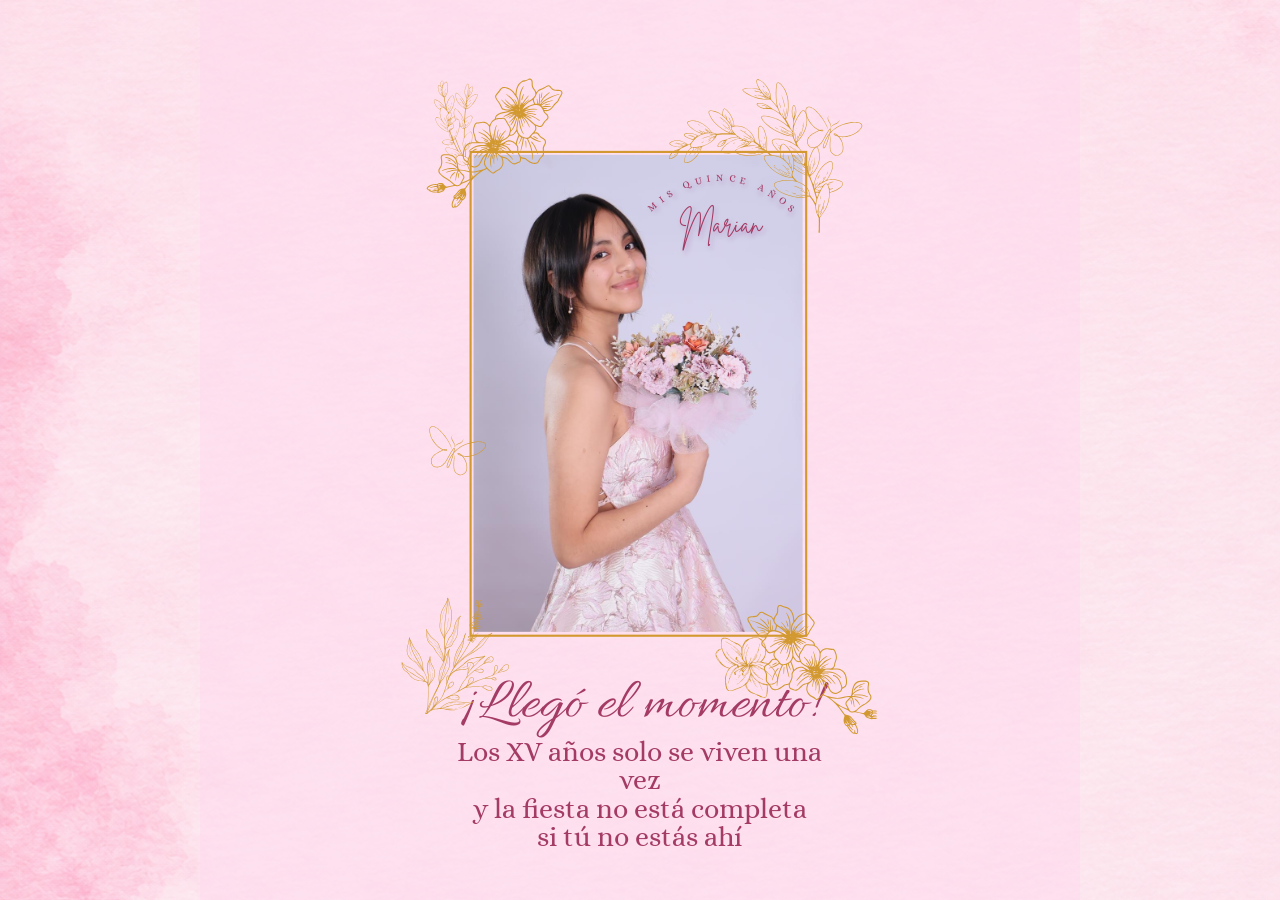
<file: index.html>
<!doctype html>
<html lang="es-MX" class="scroll-apolo">
  <head>
    <meta charset="utf-8" />
    <meta name="viewport" content="width=device-width, initial-scale=1" />
    <meta name="theme-color" content="#ffd9f0" />
    <title>Mis quince años · Marian</title>
    <link rel="stylesheet" href="assets/css/base.css?v=75" />
    <link rel="stylesheet" href="assets/css/secciones.css?v=73" />
    <link rel="stylesheet" href="assets/css/layout.css?v=68" />
    <link rel="stylesheet" href="assets/css/tipografia.css?v=80" />
    <script defer src="assets/js/datos-loader.js?v=68"></script>
    <script defer src="assets/js/render.js?v=69"></script>
    <script defer src="assets/js/confirmacion.js?v=61"></script>
    <script defer src="assets/js/contador.js?v=61"></script>
    <script defer src="assets/js/navegacion.js?v=66"></script>
    <script defer src="assets/js/app.js?v=66"></script>
  </head>
  <body>
    <a class="skip" href="#detalles" data-field="textos.irDetalles"></a>
    <p id="estado" role="status">Preparando la invitación…</p>
    <noscript>Activa JavaScript para ver la invitación y sus ubicaciones.</noscript>
    <main id="invitacion" tabindex="0" aria-label="Invitación, desplazamiento por secciones" hidden>
      <!-- PORTADA -->
      <div class="scroll-screen">
        <div class="scroll-composition">
          <section class="cover" id="portada" aria-labelledby="titulo">
            <div class="cover-frame">
              <div class="cover-composition">
                <!-- Contenido HTML; los valores vienen de datos.js. -->
                <div class="cover-banner">
                  <img class="cover-photo" data-src="portada.foto" data-alt="portada.protagonista" />
                  <div class="cover-heading">
                    <h1
                      id="titulo"
                      class="cover-title"
                      data-estilo="quince"
                    >
                      <svg class="cover-arc" viewBox="0 0 300 90" aria-hidden="true">
                        <defs><path id="arco-portada" d="M 18 78 Q 150 -45 282 78" /></defs>
                        <text fill="currentColor" text-anchor="middle" textLength="286" lengthAdjust="spacing">
                          <textPath href="#arco-portada" startOffset="50%" data-field="portada.titulo"></textPath>
                        </text>
                      </svg>
                    </h1>
                    <p class="cover-name" data-estilo="marian" data-field="portada.protagonista"></p>
                  </div>
                </div>
                <div class="cover-intro">
                  <p class="cover-message" data-estilo="marian" data-field="portada.introduccionTitulo"></p>
                  <p
                    class="cover-message"
                    data-estilo="frase"
                    data-field="portada.introduccionLineas"
                  ></p>
                </div>
                <!-- Capa frontal de ornamentos. -->
                <img
                  class="cover-art"
                  src="assets/img/portada-ornamentos.svg?v=2"
                  alt=""
                  aria-hidden="true"
                />
              </div>
            </div>
          </section>
        </div>
      </div>

      <!-- PAPÁS -->
      <div class="scroll-screen">
        <div class="scroll-composition">
          <section id="papas" class="card company-section" data-aria="familia.papas.titulo">
            <h2 data-estilo="titulo" class="company-heading" data-field="familia.papas.titulo"></h2>
            <article class="company-card">
              <span class="company-line company-line-top" aria-hidden="true">✧</span>
              <span class="company-line company-line-bottom" aria-hidden="true">✧</span>
              <img
                class="company-photo"
                data-src="familia.papas.foto"
                data-alt="familia.papas.titulo"
              />
              <p data-field="familia.papas.nombres" data-estilo="frase"></p>
              <img class="company-flower" src="assets/img/rama-floral-horizontal.svg?gold=2" alt="" />
            </article>
          </section>
        </div>
      </div>

      <!-- PADRINOS -->
      <div class="scroll-screen">
        <div class="scroll-composition">
          <section id="padrinos" class="card company-section" data-aria="familia.padrinos.titulo">
            <h2 data-estilo="titulo" class="company-heading" data-field="familia.padrinos.titulo"></h2>
            <article class="company-card">
              <span class="company-line company-line-top" aria-hidden="true">✧</span>
              <span class="company-line company-line-bottom" aria-hidden="true">✧</span>
              <img
                class="company-photo"
                data-src="familia.padrinos.foto"
                data-alt="familia.padrinos.titulo"
              />
              <p data-field="familia.padrinos.nombres" data-estilo="frase"></p>
              <img class="company-flower" src="assets/img/ramo-flores-dorado.svg?gold=2" alt="" />
            </article>
          </section>
        </div>
      </div>

      <!-- FOTOGRAFÍAS -->
      <div class="scroll-screen">
        <div class="scroll-composition">
          <section class="memories" id="recuerdos" aria-label="Fotografías de Marian">
            <p class="eyebrow" data-field="portada.titulo" data-estilo="quince"></p>
            <div class="photos">
              <div class="photos-track"></div>
            </div>
            <img class="photos-top-branch" src="assets/img/rama-floral-horizontal.svg?gold=2" alt="" />
            <div class="photos-bottom-ornament" aria-hidden="true">
              <img class="photos-bottom-branch" src="assets/img/guirnalda-horizontal.svg?gold=2" alt="" />
              <img class="photos-bottom-flower" src="assets/img/flor-dorada.svg?gold=2" alt="" />
            </div>
          </section>
        </div>
      </div>

      <!-- FECHA Y CUENTA REGRESIVA -->
      <div class="scroll-screen">
        <div class="scroll-composition">
          <section id="fecha" class="date" aria-label="Fecha de la celebración">
            <div class="date-calendar">
              <div class="date-row">
                <p class="eyebrow" data-field="evento.diaSemana" data-estilo="texto"></p>
                <div class="day-heart">
                  <svg viewBox="0 0 160 150" aria-hidden="true">
                    <path
                      d="M82 133C35 121 2 89 8 53C13 22 49 17 72 40C89 -2 143 4 153 43C164 80 111 107 91 146"
                      fill="none"
                      stroke="#dbaa20"
                      stroke-width="4"
                      stroke-linecap="round"
                    />
                  </svg>
                  <span class="date-number" data-field="evento.dia" data-estilo="texto"></span>
                </div>
                <p class="month" data-field="evento.mes" data-estilo="texto"></p>
              </div>
              <p data-field="evento.anio" data-estilo="texto"></p>
            </div>
            <div class="date-countdown">
              <p class="script" data-field="textos.faltan" data-estilo="titulo"></p>
              <div id="contador" class="countdown" aria-label="Cuenta regresiva">
                <span data-estilo="texto">
                  —
                  <small data-field="textos.dias" data-estilo="texto"></small>
                </span>
                <span data-estilo="texto">
                  —
                  <small data-field="textos.horas" data-estilo="texto"></small>
                </span>
                <span data-estilo="texto">
                  —
                  <small data-field="textos.minutos" data-estilo="texto"></small>
                </span>
                <span data-estilo="texto">
                  —
                  <small data-field="textos.segundos" data-estilo="texto"></small>
                </span>
              </div>
              <p
                class="pending"
                id="fecha-pendiente"
                data-field="textos.fechaPendiente"
                data-estilo="texto"
              ></p>
            </div>
            <p data-estilo="frase" class="date-message" data-field="evento.frase"></p>
          </section>
        </div>
      </div>
      <!-- CEREMONIA -->
      <div class="scroll-screen scroll-screen-details">
        <div class="scroll-composition">
          <h2
            data-estilo="titulo"
            class="section-title"
            id="details-title"
            data-field="textos.detalles"
          ></h2>
          <section id="detalles" class="card location ceremony" data-ubicacion="0">
            <img class="corner" src="assets/img/ramo-delicado.svg?gold=2" alt="" loading="lazy" />
            <h2 data-estilo="titulo" data-field="ubicaciones.0.titulo"></h2>
            <img
              class="venue"
              data-src="ubicaciones.0.imagen"
              data-alt="ubicaciones.0.nombre"
              loading="lazy"
            />
            <p class="time" data-estilo="texto"></p>
            <p class="description" data-estilo="frase" data-field="ubicaciones.0.descripcion"></p>
            <p class="venue-name" data-estilo="texto" data-field="ubicaciones.0.nombre"></p>
            <a class="button" data-estilo="texto" target="_blank" rel="noopener noreferrer"></a>
            <img class="ceremony-flowers" src="assets/img/ramita-dos-flores.svg" alt="" />
            <img class="ceremony-leaves" src="assets/img/ramo-delicado.svg" alt="" />
            <img class="ceremony-butterfly" src="assets/img/mariposa-dorada.svg" alt="" />
            <span class="ornate-top" aria-hidden="true">✧</span>
            <span class="ornate-bottom" aria-hidden="true">✧</span>
          </section>
        </div>
      </div>
      <!-- RECEPCIÓN -->
      <div class="scroll-screen">
        <div class="scroll-composition">
          <section id="recepcion" class="card location reception" data-ubicacion="1">
            <img class="corner" src="assets/img/ramo-delicado.svg?gold=2" alt="" loading="lazy" />
            <h2 data-estilo="titulo" data-field="ubicaciones.1.titulo"></h2>
            <img
              class="venue"
              data-src="ubicaciones.1.imagen"
              data-alt="ubicaciones.1.nombre"
              loading="lazy"
            />
            <p class="time" data-estilo="texto"></p>
            <p class="description" data-estilo="frase" data-field="ubicaciones.1.descripcion"></p>
            <p class="venue-name" data-estilo="texto" data-field="ubicaciones.1.nombre"></p>
            <a class="button" data-estilo="texto" target="_blank" rel="noopener noreferrer"></a>
            <img class="reception-flower" src="assets/img/flor-dorada.svg" alt="" />
            <img class="reception-flowers" src="assets/img/ramita-dos-flores.svg" alt="" />
            <img class="reception-branch" src="assets/img/rama-floral-horizontal.svg" alt="" />
            <img class="reception-butterfly" src="assets/img/mariposa-dorada.svg" alt="" />
            <span class="ornate-top" aria-hidden="true">✧</span>
            <span class="ornate-bottom" aria-hidden="true">✧</span>
          </section>
        </div>
      </div>
      <!-- VESTIMENTA -->
      <div class="scroll-screen">
        <div class="scroll-composition">
          <section class="card dress" id="vestimenta">
            <img class="corner" src="assets/img/ramo-flores-dorado.svg?gold=2" alt="" loading="lazy" />
            <h2 data-estilo="titulo" data-field="vestimenta.titulo"></h2>
            <img
              class="icon dress-icon"
              data-src="vestimenta.imagen"
              data-alt="vestimenta.descripcionImagen"
              loading="lazy"
            />
            <p class="large" data-field="vestimenta.tipo" data-estilo="texto"></p>
            <p data-field="vestimenta.nota" data-estilo="frase"></p>
            <div class="swatches" id="colores"></div>
            <img class="dress-flowers" src="assets/img/ramo-flores-dorado.svg?gold=2" alt="" />
            <img class="dress-leaves" src="assets/img/rama-hojas-fina.svg?gold=2" alt="" />
            <img class="dress-top" src="assets/img/rama-floral-horizontal.svg?gold=2" alt="" />
            <span class="ornate-top" aria-hidden="true">✧</span>
            <span class="ornate-bottom" aria-hidden="true">✧</span>
          </section>
        </div>
      </div>

      <!-- REGALOS -->
      <div class="scroll-screen">
        <div class="scroll-composition">
          <section class="card gifts" id="sobres">
            <h2 data-estilo="titulo" data-field="regalos.titulo"></h2>
            <img class="icon" data-src="regalos.imagen" alt="" loading="lazy" />
            <p data-estilo="frase" class="body-copy" data-field="regalos.texto"></p>
            <img
              class="corner right"
              src="assets/img/mariposa-dorada.svg?gold=2"
              alt=""
              loading="lazy"
            />
            <img class="gifts-branch" src="assets/img/rama-floral-horizontal.svg?gold=2" alt="" />
            <img class="gifts-butterfly" src="assets/img/mariposa-dorada.svg?gold=2" alt="" />
            <img class="gifts-garland" src="assets/img/guirnalda-horizontal.svg?gold=2" alt="" />
            <img class="gifts-flower" src="assets/img/flor-dorada.svg?gold=2" alt="" />
            <span class="ornate-top" aria-hidden="true">✧</span>
          </section>
        </div>
      </div>

      <!-- CONFIRMACIÓN -->
      <div class="scroll-screen">
        <div class="scroll-composition">
          <section class="card rsvp" id="confirmacion" aria-labelledby="rsvp-title">
            <img
              class="corner"
              src="assets/img/rama-floral-horizontal.svg?gold=2"
              alt=""
              loading="lazy"
            />
            <span class="rsvp-top-line" aria-hidden="true">✧</span>
            <h2 data-estilo="titulo" id="rsvp-title" data-field="confirmacion.titulo"></h2>
            <div class="rsvp-intro">
              <p data-estilo="frase" class="body-copy" data-field="confirmacion.mensaje"></p>
              <img
                class="icon confirm-icon"
                src="assets/img/icono-confirmacion.svg"
                alt=""
                loading="lazy"
              />
            </div>
            <p id="pases" class="form-note" data-estilo="texto"></p>
            <div class="gold-line"></div>
            <form id="formulario-rsvp">
              <label for="nombre" data-field="textos.nombreInvitado" data-estilo="texto"></label>
              <input
                id="nombre"
                name="nombre"
                autocomplete="name"
                required
                maxlength="160"
                data-estilo="texto"
              />
              <fieldset>
                <legend data-field="textos.asistencia" data-estilo="texto"></legend>
                <label class="radio" data-estilo="texto">
                  <input type="radio" name="asistencia" value="si" required data-estilo="texto" />
                  <span data-field="textos.si"></span>
                </label>
                <label class="radio" data-estilo="texto">
                  <input type="radio" name="asistencia" value="no" data-estilo="texto" />
                  <span data-field="textos.no"></span>
                </label>
              </fieldset>
              <div class="quantities">
                <div>
                  <label for="adultos" data-field="textos.adultos" data-estilo="texto"></label>
                  <input
                    id="adultos"
                    name="adultos"
                    type="number"
                    min="1"
                    step="1"
                    required
                    data-estilo="texto"
                  />
                </div>
                <div>
                  <label for="ninos" data-field="textos.ninos" data-estilo="texto"></label>
                  <input
                    id="ninos"
                    name="ninos"
                    type="number"
                    min="0"
                    step="1"
                    required
                    data-estilo="texto"
                  />
                </div>
              </div>
              <button type="submit" class="button submit" data-estilo="texto">
                Probar confirmación
              </button>
              <p class="form-note" id="rsvp-plazo" data-estilo="texto" hidden>
                Fecha límite de confirmación:<br />
                <time></time>
              </p>
              <p class="form-note" id="rsvp-estado" role="status" data-estilo="texto"></p>
            </form>
            <img class="rsvp-left" src="assets/img/ramo-delicado.svg?gold=2" alt="" />
            <img class="rsvp-right" src="assets/img/rama-floral-horizontal.svg?gold=2" alt="" />
            <img class="rsvp-bottom" src="assets/img/ramita-dos-flores.svg?gold=2" alt="" />
          </section>
        </div>
      </div>

      <!-- CIERRE -->
      <div class="scroll-screen">
        <div class="scroll-composition">
          <section id="cierre">
            <div
              data-estilo="15"
              class="footer-number"
              aria-hidden="true"
              data-field="portada.edad"
            ></div>
            <p data-estilo="marian" class="name" data-field="portada.protagonista"></p>
            <img
              class="closing-butterfly"
              src="assets/img/mariposa-dorada.svg?gold=2"
              alt=""
              loading="lazy"
            />
            <img class="closing-flower" src="assets/img/flor-dorada.svg?gold=2" alt="" loading="lazy" />
          </section>
        </div>
      </div>
    </main>
  </body>
</html>
</file>
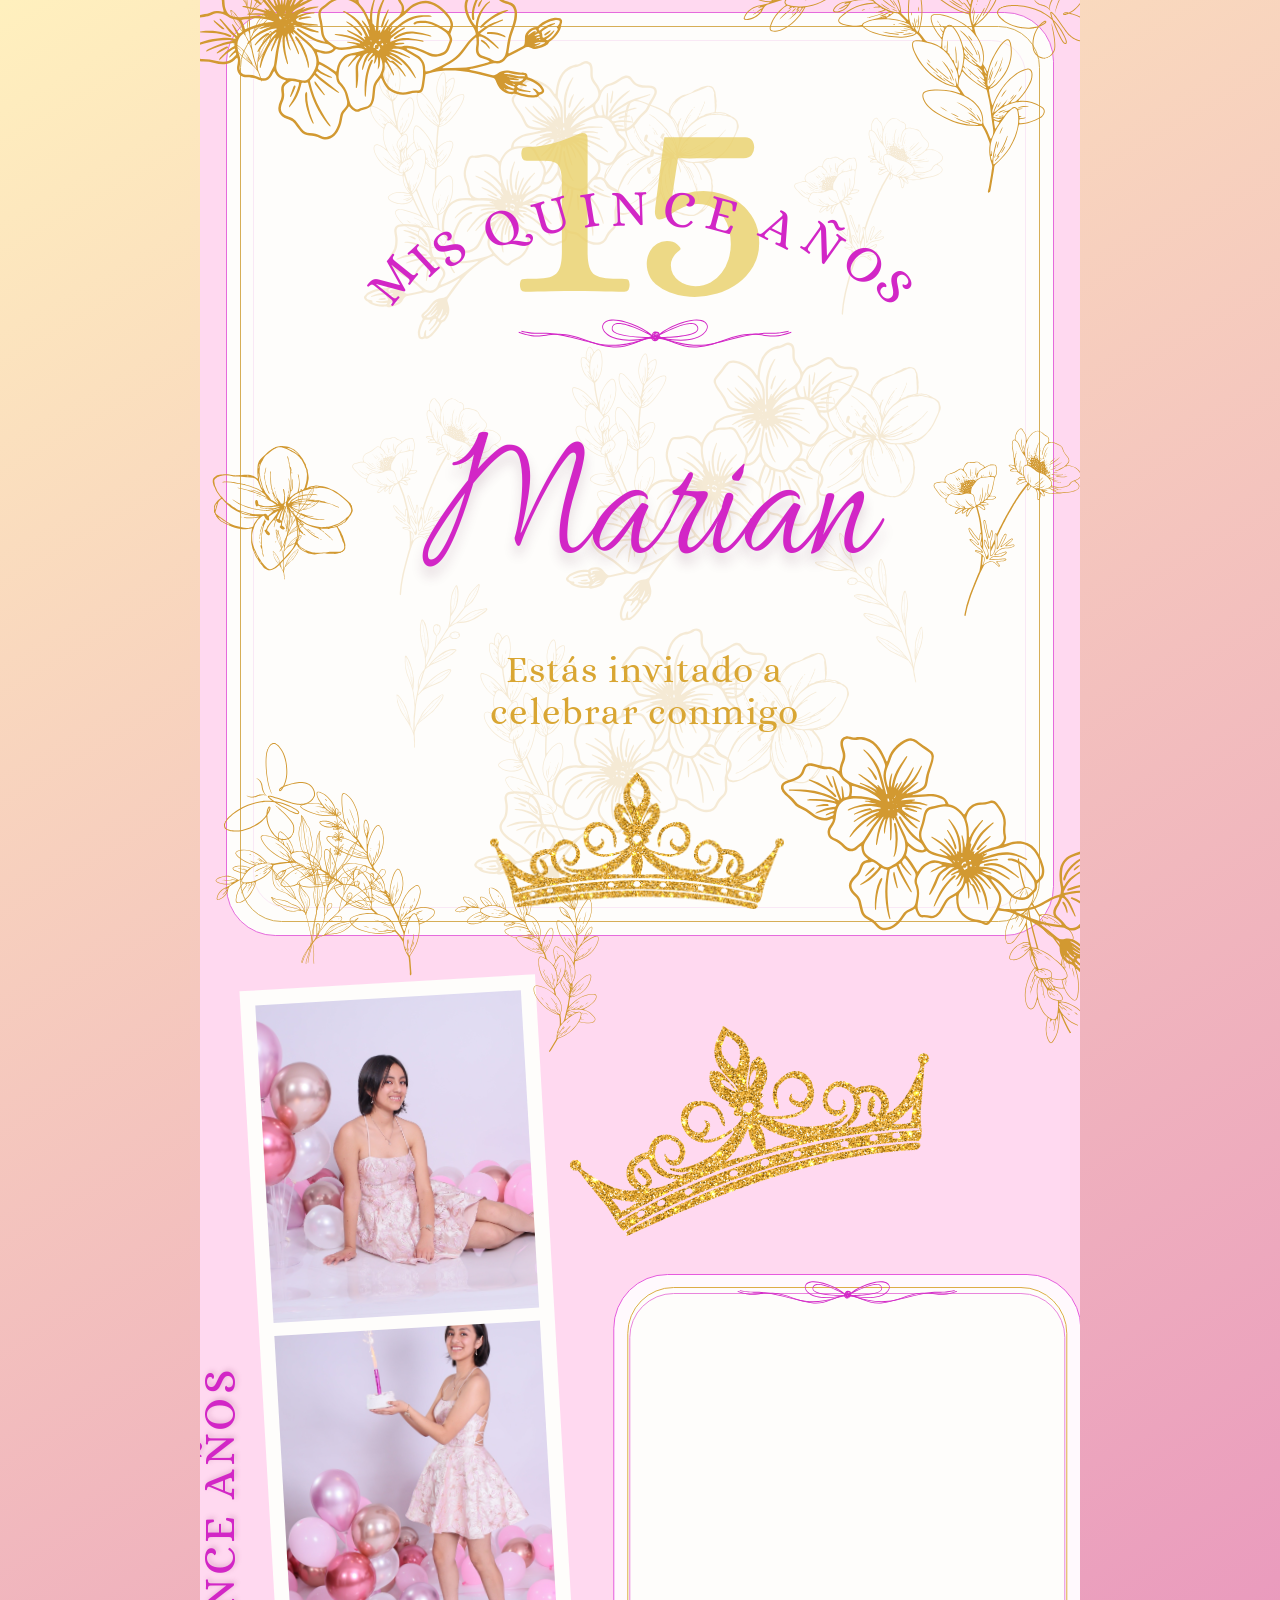
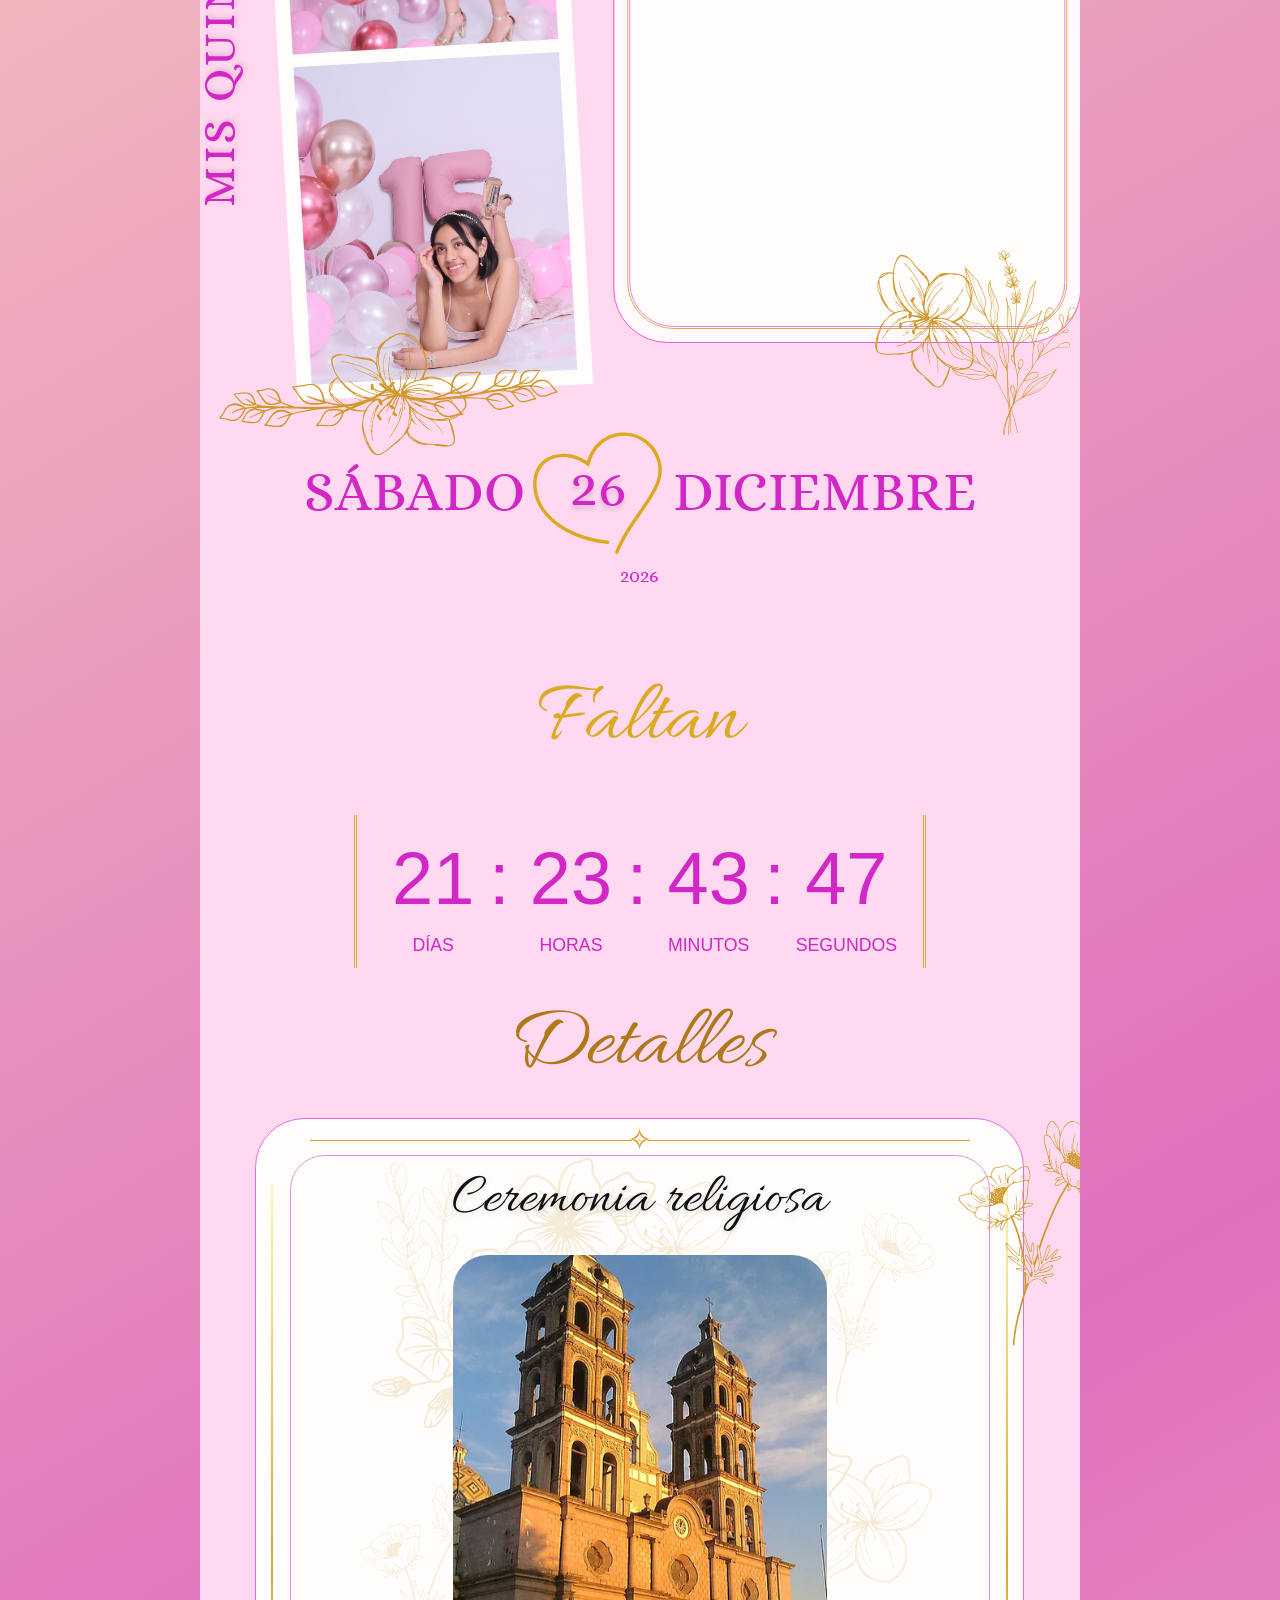
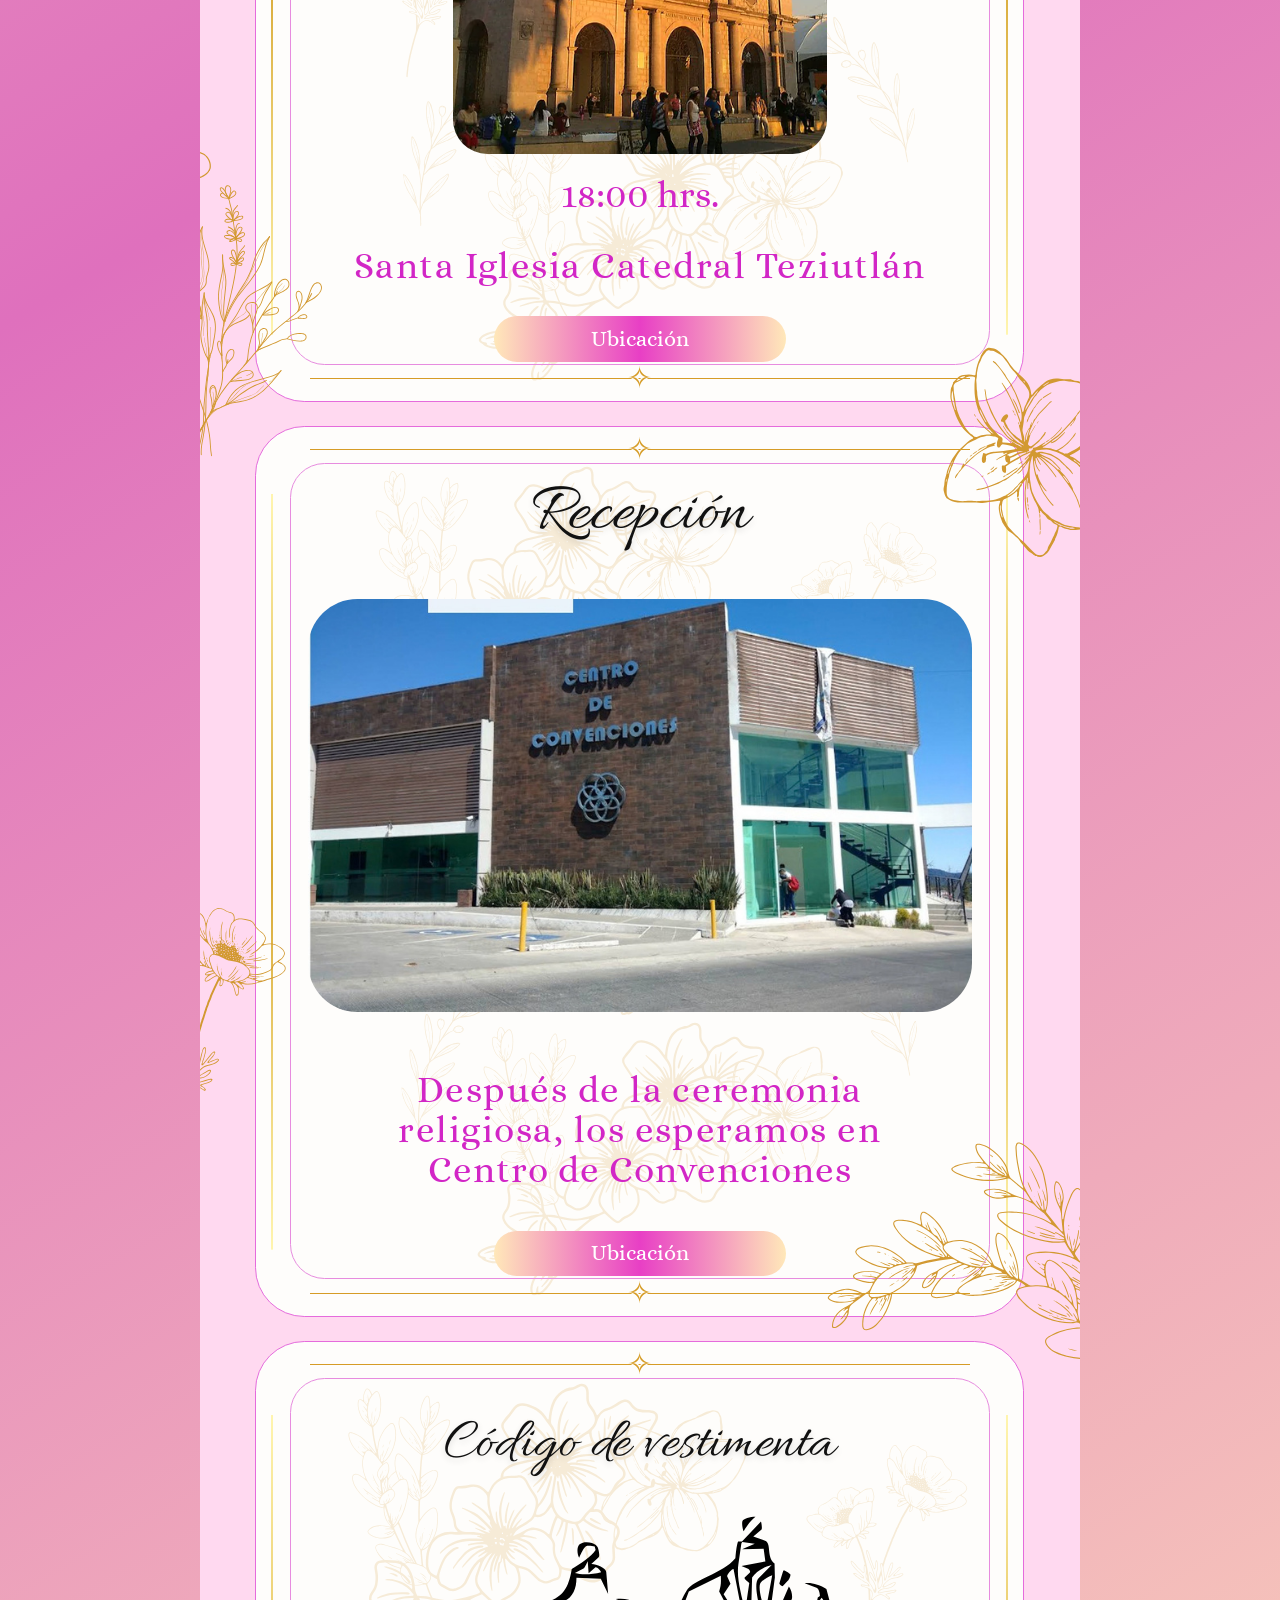
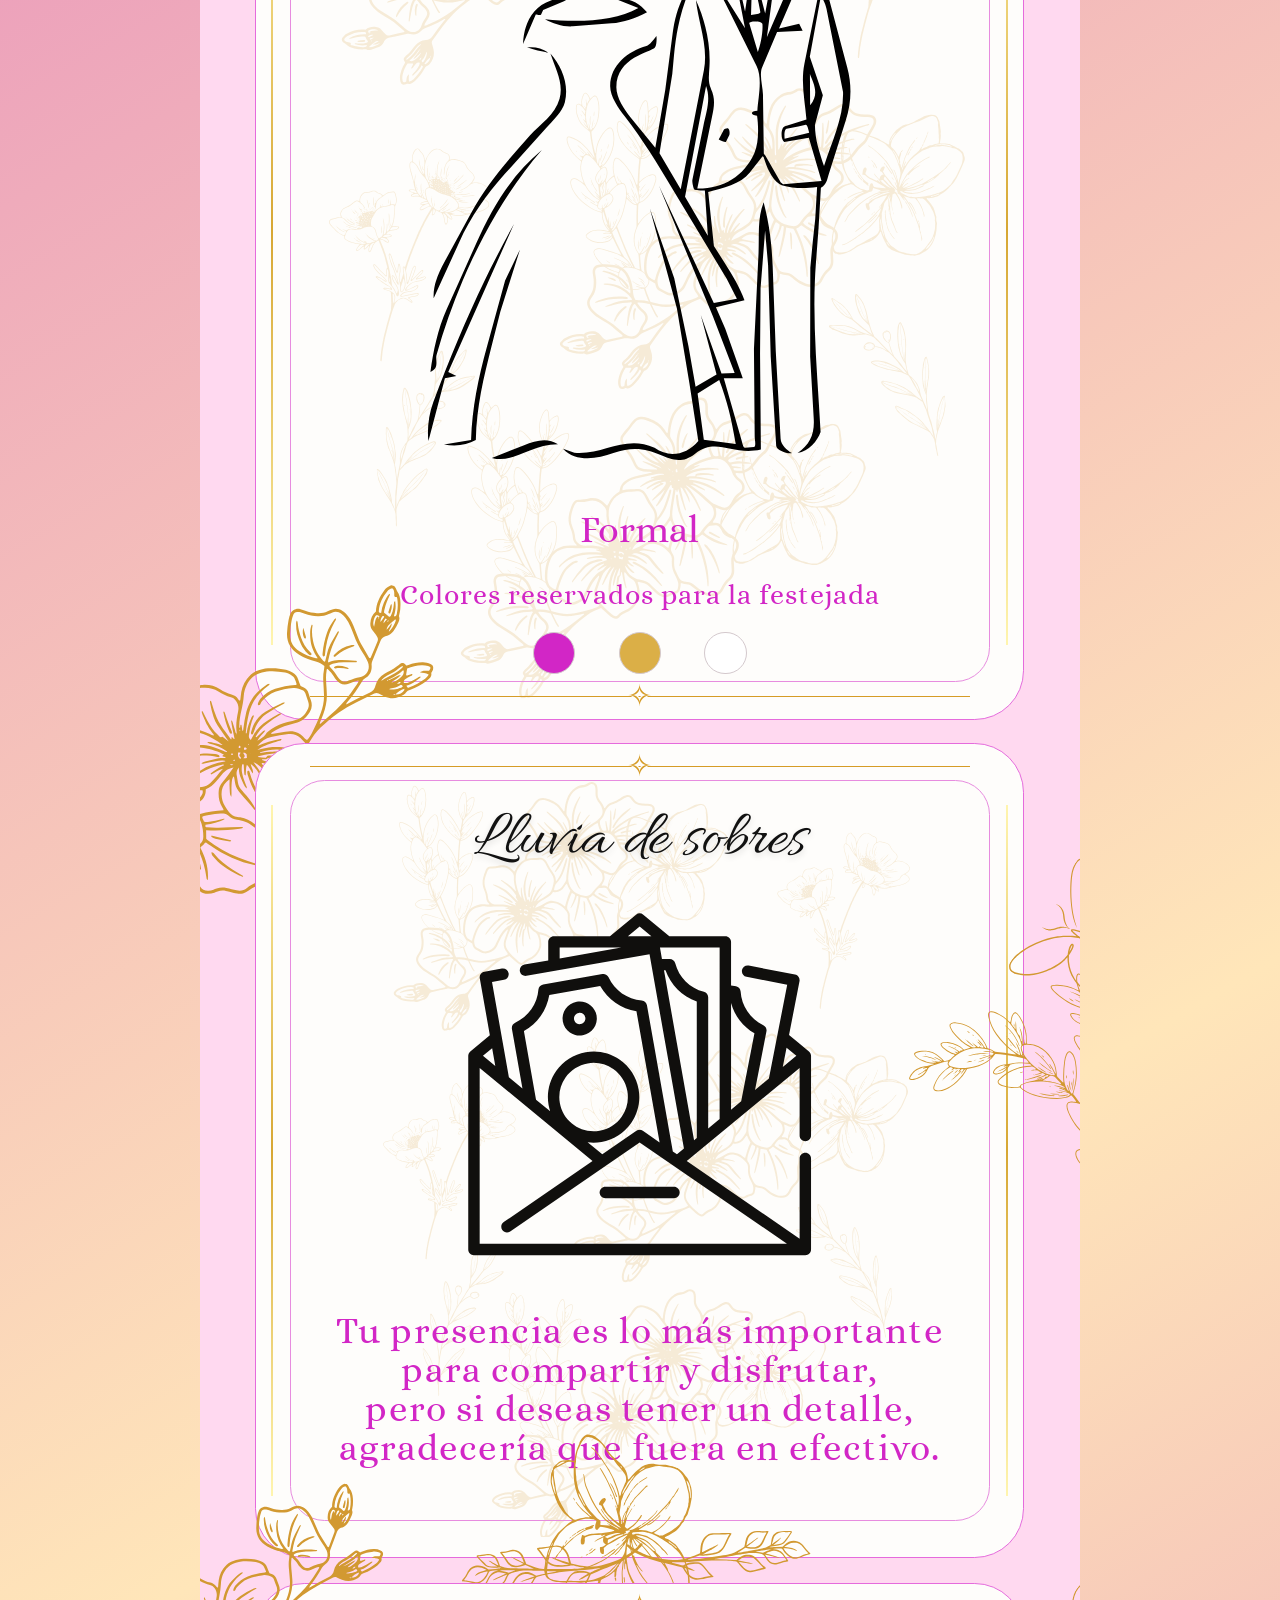
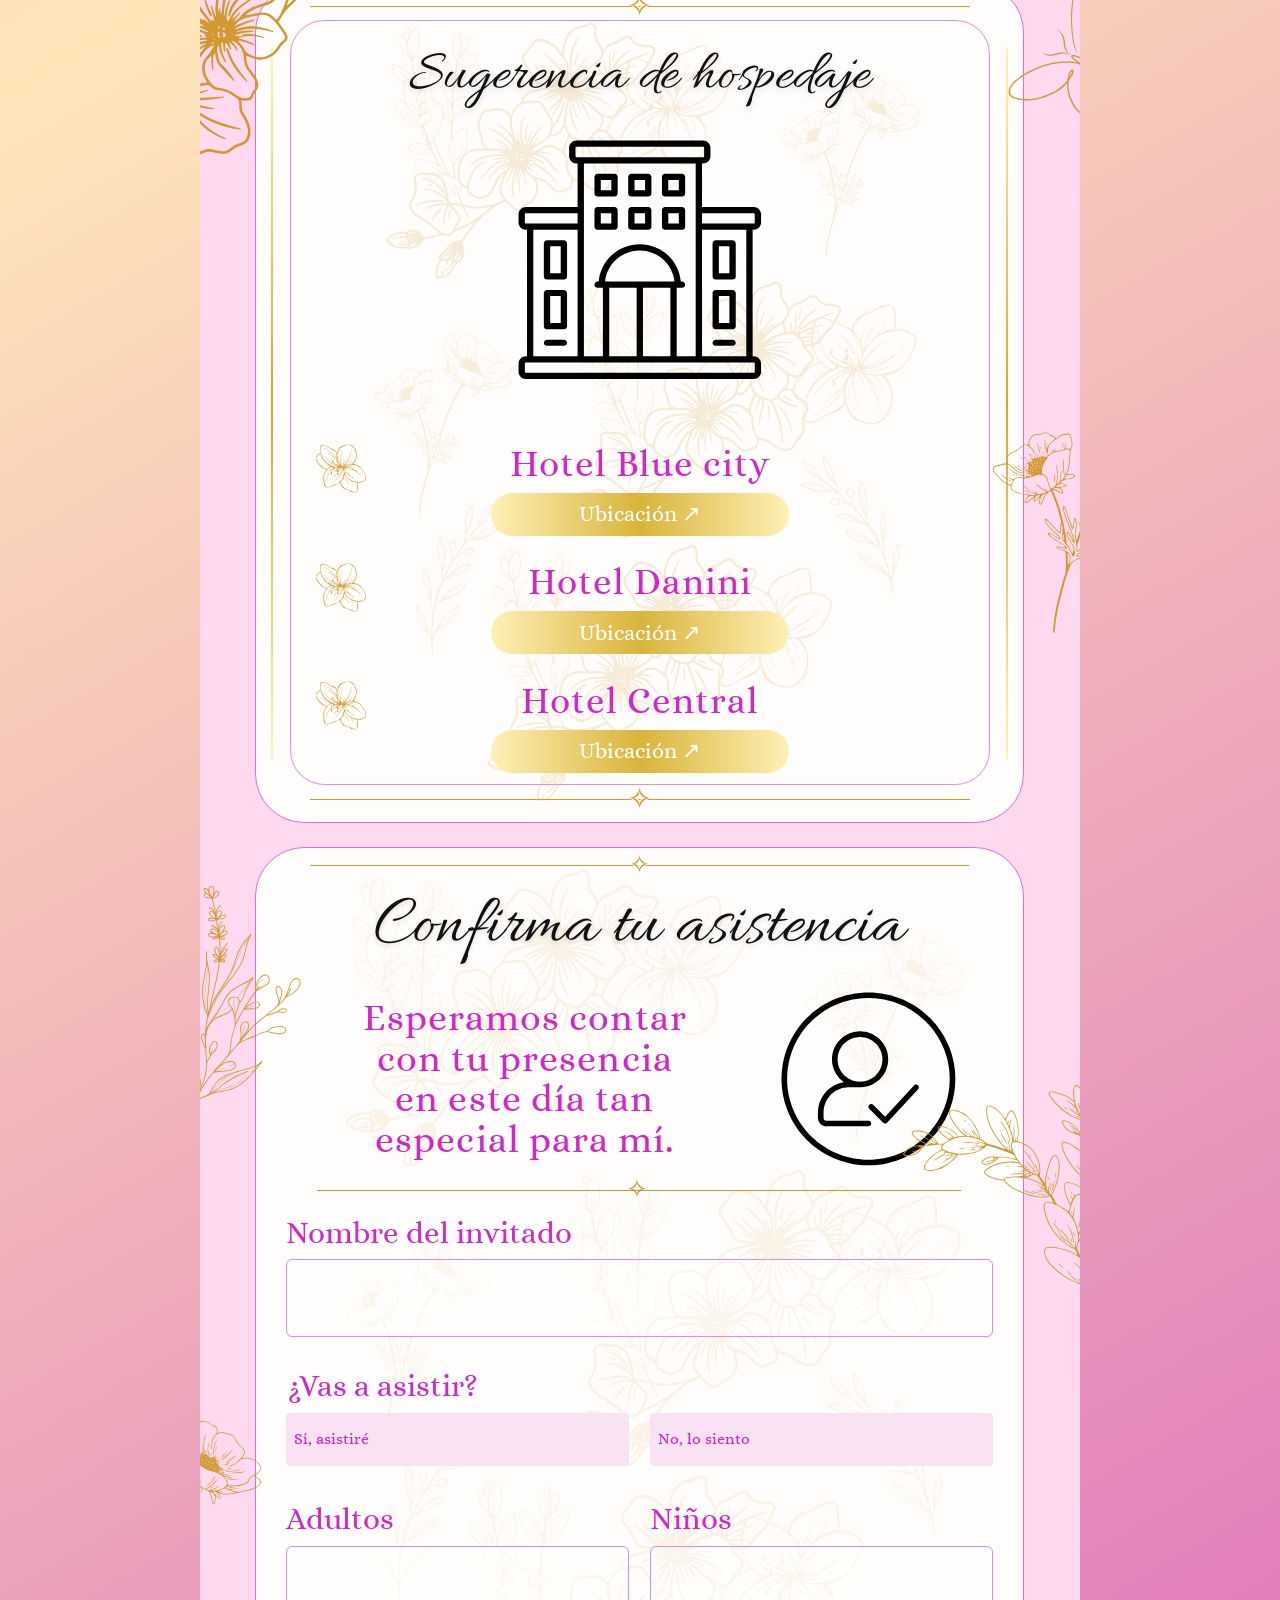
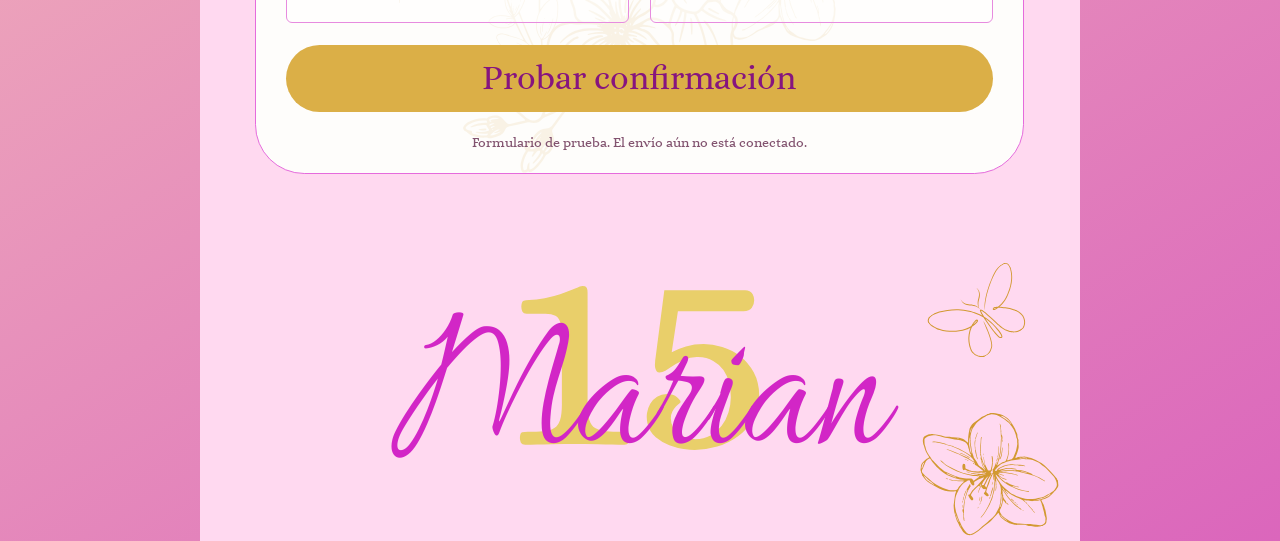
<file: sin-scroll.html>
<!doctype html>
<html lang="es-MX"><head><meta charset="utf-8"><meta name="viewport" content="width=device-width, initial-scale=1"><meta name="theme-color" content="#ffd9f0"><title>Mis quince años · Marian</title><link rel="stylesheet" href="assets/css/marian.css?v=31"><script defer src="assets/js/app-directo.js?v=1"></script><link rel="stylesheet" href="assets/css/portada.css?v=31"><link rel="stylesheet" href="assets/css/fotos.css?v=31"><link rel="stylesheet" href="assets/css/fecha.css?v=31"><link rel="stylesheet" href="assets/css/ceremonia.css?v=31"><link rel="stylesheet" href="assets/css/recepcion.css?v=31"><link rel="stylesheet" href="assets/css/vestimenta.css?v=31"><link rel="stylesheet" href="assets/css/sobres.css?v=31"><link rel="stylesheet" href="assets/css/hospedaje.css?v=31"><link rel="stylesheet" href="assets/css/confirmacion.css?v=31"><link rel="stylesheet" href="assets/css/continuidad.css?v=31"><link rel="stylesheet" href="assets/css/cierre.css?v=31"><link rel="stylesheet" href="assets/css/fondo.css?v=31"><link rel="stylesheet" href="assets/css/scroll.css?v=33"><script defer src="assets/js/continuo.js?v=2"></script><link rel="stylesheet" href="assets/css/continuo.css?v=2"></head>
<body><a class="skip" href="#detalles">Ir a los detalles</a><p id="estado" role="status">Preparando la invitación…</p><noscript>Activa JavaScript para ver la invitación y sus ubicaciones.</noscript>
<main id="invitacion" hidden>
<section class="cover" id="portada" aria-labelledby="titulo">
<div class="cover-frame" aria-hidden="true"></div>
<img class="cover-ornament ornament-tl" src="assets/img/ramo-flores-dorado.svg" alt="">
<img class="cover-ornament ornament-tr" src="assets/img/rama-floral-horizontal.svg" alt="">
<img class="cover-ornament ornament-ml" src="assets/img/ramo-delicado.svg" alt="">
<img class="cover-ornament ornament-mr" src="assets/img/ramita-dos-flores.svg" alt="">
<img class="cover-ornament ornament-bl" src="assets/img/rama-floral-horizontal.svg" alt="">
<img class="cover-ornament ornament-br" src="assets/img/ramo-flores-dorado.svg" alt="">
<img class="cover-ornament stem-tl" src="assets/img/rama-hojas-fina.svg" alt="">
<img class="cover-ornament bloom-ml" src="assets/img/flor-dorada.svg" alt="">
<img class="cover-ornament stem-ml" src="assets/img/rama-hojas-fina.svg" alt="">
<img class="cover-ornament butterfly-tr" src="assets/img/mariposa-dorada.svg" alt="">
<img class="cover-ornament butterfly-bl" src="assets/img/mariposa-dorada.svg" alt="">
<img class="cover-ornament sprig-bl" src="assets/img/ramo-delicado.svg" alt="">
<img class="cover-ornament stem-br" src="assets/img/rama-hojas-dorada.svg" alt="">
<div class="fifteen" aria-hidden="true">15</div>
<h1 id="titulo" data-field="portada.titulo"></h1>
<img class="bow" src="assets/img/lazo-fucsia.svg" alt="">
<p class="name" data-field="portada.protagonista"></p>
<p class="intro" data-field="portada.introduccion"></p>
<img class="crown" src="assets/img/corona-dorada.png" alt="">
</section>
<section class="memories" id="recuerdos" aria-label="Fotografías de Marian"><p class="eyebrow">MIS QUINCE AÑOS</p><div class="memory-layout"><div class="photos"><img src="assets/img/marian-01.jpg" alt="Marian con un lazo rosa en el cabello" loading="lazy"><img src="assets/img/marian-02.jpg" alt="Marian sentada junto a una mesa decorada" loading="lazy"><img src="assets/img/marian-03.jpg" alt="Detalle del vestido de Marian" loading="lazy"></div><img class="frame-crown" src="assets/img/corona-dorada.png" alt=""><div class="memory-frame" aria-hidden="true"><img class="frame-bow" src="assets/img/lazo-fucsia.svg" alt=""></div></div><img class="photos-top-branch" src="assets/img/rama-floral-horizontal.svg" alt=""><img class="photos-bottom-branch" src="assets/img/guirnalda-horizontal.svg" alt=""><img class="photos-bottom-flower" src="assets/img/flor-dorada.svg" alt=""><img class="photos-right-flower" src="assets/img/flor-dorada.svg" alt=""><img class="memory-flower" src="assets/img/ramo-delicado.svg" alt="" loading="lazy"></section>
<section id="fecha" class="date" aria-label="Fecha de la celebración"><div class="date-row"><p class="eyebrow" data-field="evento.diaSemana"></p><div class="day-heart"><svg viewBox="0 0 160 150" aria-hidden="true"><path d="M82 133C35 121 2 89 8 53C13 22 49 17 72 40C89 -2 143 4 153 43C164 80 111 107 91 146" fill="none" stroke="#dbaa20" stroke-width="4" stroke-linecap="round"/></svg><span class="date-number" data-field="evento.dia"></span></div><p class="month" data-field="evento.mes"></p></div><p data-field="evento.anio"></p><div class="gold-line"></div><p class="script">Faltan</p><div id="contador" class="countdown" aria-label="Cuenta regresiva"><span>—<small>Días</small></span><span>—<small>Horas</small></span><span>—<small>Minutos</small></span><span>—<small>Segundos</small></span></div><p class="pending" id="fecha-pendiente">La cuenta regresiva estará disponible al confirmar el año.</p></section>
<div class="details-confirmation"><section class="details" id="detalles" aria-labelledby="details-title"><h2 class="section-title" id="details-title">Detalles</h2><div id="lista-ubicaciones"></div>
<article class="card dress" id="vestimenta"><img class="corner" src="assets/img/ramo-flores-dorado.svg" alt="" loading="lazy"><h2 data-field="vestimenta.titulo"></h2><img class="icon dress-icon" src="assets/img/icono-vestimenta.svg" alt="Vestido largo y traje formal" loading="lazy"><p class="large" data-field="vestimenta.tipo"></p><p data-field="vestimenta.nota"></p><div class="swatches" id="colores"></div><img class="dress-flowers" src="assets/img/ramo-flores-dorado.svg" alt=""><img class="dress-leaves" src="assets/img/rama-hojas-fina.svg" alt=""><img class="dress-top" src="assets/img/rama-floral-horizontal.svg" alt=""><span class="ornate-top" aria-hidden="true">✧</span><span class="ornate-bottom" aria-hidden="true">✧</span></article>
<article class="card gifts" id="sobres"><h2 data-field="regalos.titulo"></h2><img class="icon" src="assets/img/icono-sobre.svg" alt="" loading="lazy"><p class="body-copy" data-field="regalos.texto"></p><img class="corner right" src="assets/img/mariposa-dorada.svg" alt="" loading="lazy"><img class="gifts-branch" src="assets/img/rama-floral-horizontal.svg" alt=""><img class="gifts-butterfly" src="assets/img/mariposa-dorada.svg" alt=""><img class="gifts-garland" src="assets/img/guirnalda-horizontal.svg" alt=""><img class="gifts-flower" src="assets/img/flor-dorada.svg" alt=""><span class="ornate-top" aria-hidden="true">✧</span></article>
<article class="card lodging" id="hospedaje"><h2>Sugerencia de hospedaje</h2><img class="icon" src="assets/img/icono-hotel.svg" alt="" loading="lazy"><div id="hoteles" class="hotels"></div><img class="lodging-flowers" src="assets/img/ramo-flores-dorado.svg" alt=""><img class="lodging-side" src="assets/img/ramita-dos-flores.svg" alt=""><img class="lodging-butterfly" src="assets/img/mariposa-dorada.svg" alt=""><span class="ornate-top" aria-hidden="true">✧</span><span class="ornate-bottom" aria-hidden="true">✧</span></article></section>
<section class="card rsvp" id="confirmacion" aria-labelledby="rsvp-title"><img class="corner" src="assets/img/rama-floral-horizontal.svg" alt="" loading="lazy"><span class="rsvp-top-line" aria-hidden="true">✧</span><h2 id="rsvp-title">Confirma tu asistencia</h2><div class="rsvp-intro"><p class="body-copy" data-field="confirmacion.mensaje"></p><img class="icon confirm-icon" src="assets/img/icono-confirmacion.svg" alt="" loading="lazy"></div><p id="pases" class="form-note"></p><div class="gold-line"></div><form id="formulario-rsvp"><label for="nombre">Nombre del invitado</label><input id="nombre" name="nombre" autocomplete="name" required maxlength="160"><fieldset><legend>¿Vas a asistir?</legend><label class="radio"><input type="radio" name="asistencia" value="si" required> Sí, asistiré</label><label class="radio"><input type="radio" name="asistencia" value="no"> No, lo siento</label></fieldset><div class="quantities"><div><label for="adultos">Adultos</label><input id="adultos" name="adultos" type="number" min="1" step="1" required></div><div><label for="ninos">Niños</label><input id="ninos" name="ninos" type="number" min="0" step="1" required></div></div><button type="submit" class="button submit">Probar confirmación</button><p class="form-note" id="rsvp-estado" role="status">Formulario de muestra. No se enviarán tus datos.</p></form><img class="rsvp-left" src="assets/img/ramo-delicado.svg" alt=""><img class="rsvp-right" src="assets/img/rama-floral-horizontal.svg" alt=""><img class="rsvp-bottom" src="assets/img/ramita-dos-flores.svg" alt=""></section>
<footer id="cierre"><div class="footer-number" aria-hidden="true">15</div><p class="name" data-field="portada.protagonista"></p><img class="closing-butterfly" src="assets/img/mariposa-dorada.svg" alt="" loading="lazy"><img class="closing-flower" src="assets/img/flor-dorada.svg" alt="" loading="lazy"></footer></div></main>
<template id="ubicacion-template"><article class="card location"><img class="corner" src="assets/img/ramo-delicado.svg" alt="" loading="lazy"><h2></h2><img class="venue" loading="lazy"><p class="time"></p><p class="description"></p><p class="venue-name"></p><a class="button" target="_blank" rel="noopener noreferrer">Ubicación <span aria-hidden="true">↗</span></a></article></template></body></html>
</file>
<file: assets/css/base.css>
/* Prioridad global: diseño, después tipografía. */
@layer diseno, tipografia;
@layer diseno {
  /* 01 · Fuentes locales. */
  @font-face {
    font-family: "GFS Didot";
    src: url("../fonts/GFSDidot-Regular.ttf") format("truetype");
    font-display: swap;
  }
  @font-face {
    font-family: Alice;
    src: url("../fonts/Alice.ttf") format("truetype");
    font-display: swap;
  }
  @font-face {
    font-family: Brittany;
    src: url("../fonts/Brittany.ttf") format("truetype");
    font-display: swap;
  }
  @font-face {
    font-family: Brittany;
    src: url("../fonts/Allura-Regular.ttf") format("truetype");
    font-display: swap;
    unicode-range: U+00B4, U+00C1, U+00C9, U+00CD, U+00D1, U+00D3, U+00DA, U+00DC, U+00E1, U+00E9, U+00ED, U+00F1, U+00F3, U+00FA, U+00FC, U+0300-036F;
  }
  @font-face {
    font-family: Allura;
    src: url("../fonts/Allura-Regular.ttf") format("truetype");
    font-display: swap;
  }

  /* 02 · Variables compartidas de color. */
  :root {
    --pink: #ffd9f0;
    --transparencia-fondo-interior: 50%;
    --ink: #a43b64;
    --gold: #af781b;
    --paper: #fefdfb;
    --line: #d9aa40;
  }

  /* 03 · Reglas generales y normalización. */
  * {
    box-sizing: border-box;
  }
  img {
    max-width: 100%;
    display: block;
  }
  h1,
  h2,
  p {
    margin: 0;
  }
  a {
    color: inherit;
  }
  h1,
  .name,
  .card h2,
  .venue-name,
  .body-copy,
  .hotels h3 {
    overflow-wrap: anywhere;
  }

  /* 04 · Página y contenedor principal. */
  main {
    max-width: 880px;
    margin: auto;
    background: var(--pink);
    overflow: hidden;
  }
  main[hidden] {
    display: none;
  }
  section {
    scroll-margin-top: 24px;
  }
  html {
    scroll-behavior: smooth;
    background: #fff0be;
  }
  body {
    margin: 0;
    color: var(--ink);
    font:
      19px/1.5 Alice,
      Georgia,
      serif;
    background-color: #fbe6ee;
    background-image: url("../img/fondo-acuarela-rosa.png");
    background-position: center;
    background-size: 100% auto;
    background-repeat: no-repeat;
    min-height: 100vh;
  }
  @media (orientation: portrait) {
    body {
      background-size: auto 100%;
    }
  }
  #invitacion {
    background: color-mix(in srgb, transparent var(--transparencia-fondo-interior), var(--pink));
    margin: 0 auto;
    border-radius: 0;
  }
  #portada,
  #recuerdos,
  #fecha,
  #cierre {
    background: transparent;
  }

  /* 05 · Componentes reutilizables: tarjetas, imágenes y textos. */
  .name {
    color: #d226c6;
    text-shadow: 0 6px 12px #58244520;
  }
  .memories {
    position: relative;
    text-align: center;
    padding: 90px 56px 45px;
  }
  .eyebrow {
    text-transform: uppercase;
  }
  .date {
    text-align: center;
    padding: 50px 24px 65px;
  }
  .date-number {
    margin-top: 8px;
    color: #c52bb7;
  }
  .month {
    text-transform: uppercase;
  }
  .gold-line {
    height: 1px;
    width: 90px;
    background: var(--line);
    margin: 30px auto;
  }
  .script,
  .section-title {
    color: var(--gold);
  }
  .countdown {
    display: flex;
    justify-content: center;
    gap: 22px;
    margin-top: 14px;
  }
  .countdown span {
    min-width: 48px;
  }
  .countdown small {
    display: block;
    text-transform: uppercase;
  }
  .pending {
    max-width: 280px;
    margin: 20px auto 0;
    color: #865576;
  }
  .section-title {
    text-align: center;
    margin-bottom: 55px;
  }
  .card h2 {
    color: #211c20;
    margin-bottom: 28px;
  }
  .corner {
    position: absolute;
    width: 145px;
    left: -65px;
    top: -28px;
    z-index: -1;
    pointer-events: none;
  }
  .corner.right {
    left: auto;
    right: -52px;
    top: auto;
    bottom: 10px;
    width: 120px;
  }
  .venue {
    width: 100%;
    max-height: 280px;
    object-fit: cover;
    border-radius: 26px;
    margin: 0 auto 24px;
  }
  .time {
    margin: 14px 0;
  }
  .description {
    margin-bottom: 10px;
  }
  .description:empty,
  .time:empty {
    display: none;
  }
  .venue-name {
    margin-bottom: 23px;
  }
  .icon {
    width: 128px;
    height: 135px;
    object-fit: contain;
    margin: 0 auto 25px;
  }
  .dress-icon {
    width: 200px;
    height: 230px;
  }
  .large {
    margin-bottom: 20px;
  }
  .swatches {
    display: flex;
    gap: 20px;
    justify-content: center;
    margin-top: 20px;
  }
  .swatch {
    width: 30px;
    height: 30px;
    border-radius: 50%;
    border: 1px solid #c9b8c5;
    box-shadow: 0 0 0 4px white;
  }
  .body-copy {
    max-width: 390px;
    margin: auto;
  }
  .hotels {
    display: grid;
    gap: 28px;
  }
  .hotels h3 {
    margin: 0 0 9px;
  }
  .rsvp {
    margin-top: 10px;
  }
  .confirm-icon {
    width: 78px;
    height: 78px;
  }
  .footer-number {
    color: #e8cf6a;
  }
  .card {
    position: relative;
    isolation: isolate;
    background: var(--paper);
    border: 1px solid #e38bd4;
    border-radius: 32px;
    margin: 0 auto 70px;
    padding: 46px 45px;
    text-align: center;
    box-shadow:
      inset 0 0 0 11px var(--paper),
      inset 0 0 0 12px #d6ae56;
    width: 68%;
    max-width: none;
  }
  .card:before {
    content: "";
    position: absolute;
    inset: 16px;
    border-radius: 22px;
    background: url("../img/patron-floral.svg?gold=2") center/100% 100%;
    opacity: 0.13;
    z-index: -1;
    pointer-events: none;
  }
#fecha {
    border-bottom-color: transparent;
  }

  /* 06 · Botones y formulario. */
  .button {
    display: inline-flex;
    gap: 14px;
    justify-content: center;
    align-items: center;
    min-height: 46px;
    min-width: 175px;
    border: 0;
    border-radius: 30px;
    padding: 10px 27px;
    background: linear-gradient(100deg, #f8e4a4, #dcb04a, #f8e4a4);
    color: #583708;
    text-decoration: none;
    cursor: pointer;
  }
  form {
    text-align: left;
    margin-top: 30px;
    font-size: 18px;
  }
  form label,
  legend {
    display: block;
    margin-bottom: 8px;
  }
  input:not([type="radio"]) {
    display: block;
    width: 100%;
    min-width: 0;
    height: 48px;
    border: 1px solid #d88bcf;
    border-radius: 9px;
    background: #fffafddd;
    color: #522047;
    padding: 8px 12px;
  }
  fieldset {
    border: 0;
    padding: 0;
    margin: 26px 0;
  }
  .radio {
    padding: 12px 14px;
    background: #f8e2f4;
    border-radius: 9px;
    display: flex;
    gap: 12px;
    align-items: center;
    cursor: pointer;
  }
  .radio input {
    accent-color: #b71fab;
    width: 18px;
    height: 18px;
  }
  .quantities {
    display: grid;
    grid-template-columns: 1fr 1fr;
    gap: 20px;
  }
  .submit {
    width: 100%;
    margin-top: 26px;
  }
  .form-note {
    color: #82536f;
    text-align: center;
    margin-top: 14px;
  }
  .form-note:empty {
    display: none;
  }

  /* 07 · Accesibilidad y estados interactivos. */
  .skip {
    position: absolute;
    left: 12px;
    top: -100px;
    z-index: 5;
    background: white;
    padding: 12px;
  }
  .skip:focus {
    top: 12px;
  }
  :focus-visible {
    outline: 3px solid #86117b;
    outline-offset: 5px;
  }
  #estado {
    padding: 30px;
    text-align: center;
  }
  .button:hover {
    filter: brightness(0.96);
  }
  input:disabled {
    opacity: 0.5;
  }
  @media (prefers-reduced-motion: reduce) {
    html {
      scroll-behavior: auto;
    }
  }
  button:disabled {
    opacity: 0.6;
    cursor: wait;
  }
}
</file>
<file: assets/css/secciones.css>
@layer diseno {
  /* 00 · Tarjetas compartidas: contenedor, marco, contenido y separadores. */
  #invitacion :is(.ceremony, .reception, .dress, .gifts, .lodging)::after {
    content: "";
    position: absolute;
    inset: 3.7cqw 3.4cqw;
    border: 1px solid #e78cdf;
    border-radius: 3.5cqw;
    pointer-events: none;
    z-index: -1;
  }
  #invitacion :is(.ceremony, .reception, .dress, .gifts, .lodging)::before {
    inset: 2cqw;
    border-radius: 4.2cqw;
    background: url("../img/patron-floral.svg?gold=2") center/100% 100%;
    opacity: 0.18;
  }
  #invitacion :is(.ceremony, .reception, .dress, .gifts, .lodging) > .corner {
    display: none;
  }
  #invitacion :is(.ceremony, .reception, .dress, .gifts, .lodging) h2 {
    color: #111;
    margin: 0 -1cqw 2.2cqw;
    text-shadow: 0 0.3cqw 0.6cqw #0002;
  }
  #invitacion :is(.ceremony, .reception, .dress, .gifts, .lodging) .venue {
    width: 55%;
    height: auto;
    aspect-ratio: 3/4;
    max-height: none;
    object-fit: cover;
    border-radius: 3.5cqw;
    margin: 0 auto 2cqw;
  }
  #invitacion :is(.ceremony, .reception, .dress, .gifts, .lodging) .time {
    color: #d226c6;
    margin: 1.8cqw 0 3cqw;
  }
  #invitacion :is(.ceremony, .reception, .dress, .gifts, .lodging) .venue-name {
    color: #d226c6;
    margin: 0 auto 3cqw;
    max-width: 100%;
  }
  #invitacion :is(.ceremony, .reception, .dress, .gifts, .lodging) .button {
    min-width: 0;
    min-height: 0;
    width: 43%;
    padding: 1cqw 1.5cqw;
    color: white;
    background: linear-gradient(90deg, #ffe8b9, #e83fc5 50%, #ffe8b9);
    border-radius: 4cqw;
  }
  #invitacion :is(.ceremony, .reception, .dress, .gifts, .lodging) .button span {
    display: none;
  }
  #invitacion .ornate-top,
  #invitacion .ornate-bottom {
    position: absolute;
    left: 7%;
    right: 7%;
    height: 1px;
    background: #d69c26;
    color: #d69c26;
    font:
      3cqw/0 Alice,
      serif;
    pointer-events: none;
    text-shadow:
      2px 0 #fefdfb,
      -2px 0 #fefdfb;
  }
  #invitacion .ornate-top {
    top: 2.2cqw;
  }
  #invitacion .ornate-bottom {
    bottom: 2.2cqw;
  }
  #invitacion :is(.ceremony, .reception, .dress, .gifts, .lodging) {
    width: 61%;
    max-width: none;
    min-height: 0;
    margin: 0 auto 9cqw;
    padding: 5cqw 4.4cqw 4cqw;
    border: 1px solid #e56bdc;
    border-radius: 5cqw;
    box-shadow: none;
    text-align: center;
    background:
      linear-gradient(#fff5af, #d7a733, #fff5af) left 1.5cqw center/2px 85% no-repeat,
      linear-gradient(#fff5af, #d7a733, #fff5af) right 1.5cqw center/2px 85% no-repeat,
      #fefdfb;
  }

  /* 01 · Portada: contenedor → composición → foto y textos → ornamentos. */
  #portada {
    container-type: inline-size;
    position: relative;
    isolation: isolate;
    padding: 0;
    text-align: center;
  }
  /* Bloque 1: foto y encabezado comparten posición y tamaño. */
  #portada .cover-banner {
    position: absolute;
    left: 0.6157186%;
    top: 5.5032184%;
    width: 97.7733391%;
    height: 75.0064368%;
  }
  #portada .cover-photo {
    position: relative;
    width: 100%;
    height: 100%;
    object-fit: cover;
    object-position: center;
    object-view-box: inset(0 0 0 5%);
  }
  #portada .cover-heading {
    container-type: inline-size;
    position: absolute;
    right: 0;
    top: 3.5%;
    width: 50%;
    height: 35%;
    z-index: 2;
  }
  .cover-arc {
    display: block;
    width: 100%;
    height: auto;
    font-size: calc(var(--tamano-quince) * 0.81px);
    overflow: visible;
  }
  #portada .cover-frame {
    position: absolute;
    inset: 10.15% 8% 13%;
    min-height: 0;
    margin: 0;
    padding: 0;
    outline: 0;
    border: 0;
    background: none;
    box-shadow: none;
    container-type: size;
    display: flex;
    align-items: center;
    justify-content: center;
    z-index: 0;
  }
  #portada .cover-composition {
    position: absolute;
    left: 50%;
    top: 50%;
    width: min(92.85714cqw, calc(100cqh * 2303 / 4350));
    height: auto;
    aspect-ratio: 2303/4350;
    transform: translate(-50%, -50%);
    container-type: inline-size;
    isolation: isolate;
    overflow: visible;
  }
  #portada :is(.cover-name, .cover-age, .cover-title, .cover-message) {
    padding: 0;
    margin: 0;
    position: absolute;
    color: #d226c6;
  }
  #portada .cover-name {
    left: 50%;
    top: 37%;
    transform: translate(-50%, -80%);
    transform-origin: 0 100%;
    white-space: pre;
  }
  #portada .cover-age {
    left: 35%;
    top: 38.107731%;
    transform: translateY(-80%);
    transform-origin: 0 100%;
    color: #bd8828;
  }
  #portada .cover-title {
    inset: 0;
    pointer-events: none;
    text-transform: uppercase;
  }
  /* Bloque 2: mensaje independiente del bloque de fotografía. */
  #portada .cover-intro {
    container-type: inline-size;
    position: absolute;
    top: 87%;
    left: -10%;
    width: 120%;
  }
  #portada .cover-intro .cover-message {
    position: static;
    width: 100%;
    text-align: center;
    white-space: pre-line;
  }
  .cover-art {
    position: absolute;
    left: -43.42162396873643%;
    top: -22.988505747126435%;
    width: 186.84324793747285%;
    height: 145.97701149425288%;
    max-width: none;
    object-fit: contain;
    pointer-events: none;
  }

  /* 02–03 · Papás y padrinos: misma tarjeta y reglas compartidas. */
  .scroll-apolo :is(#papas, #padrinos) {
    position: relative;
    width: 78%;
    margin: 0 auto;
    padding: 0;
    border: 0;
    background: none;
    box-shadow: none;
    container-type: inline-size;
    gap: 3cqw;
    height: auto;
    display: block;
  }
  :is(#papas, #padrinos) .company-card::before {
    content: "";
    position: absolute;
    inset: 2cqw;
    border-radius: 4.2cqw;
    background: url("../img/patron-floral.svg?gold=2") center/100% 100%;
    opacity: 0.18;
    z-index: 0;
    pointer-events: none;
  }
  :is(#papas, #padrinos) .company-card::after {
    content: "";
    position: absolute;
    inset: 3.7cqw 3.4cqw;
    border: 1px solid #e78cdf;
    border-radius: 3.5cqw;
    z-index: 2;
    pointer-events: none;
  }
  :is(#papas, #padrinos) h2 {
    margin: 0;
    color: #d226c6;
    text-align: center;
  }
  :is(#papas, #padrinos) p {
    margin: 0;
    color: #bd8828;
    text-align: center;
  }
  :is(#papas, #padrinos) > .company-heading {
    color: #bd8828;
    margin: 0 0 4cqw;
    text-align: center;
  }
  :is(#papas, #padrinos) .company-card {
    position: relative;
    min-height: 0;
    border: 1px solid #e78cdf;
    border-color: #e56bdc;
    border-radius: 5cqw;
    background:
      linear-gradient(#fff5af, #d7a733, #fff5af) left 1.5cqw center/2px 85% no-repeat,
      linear-gradient(#fff5af, #d7a733, #fff5af) right 1.5cqw center/2px 85% no-repeat,
      #fefdfb;
    display: flex;
    flex-direction: column;
    align-items: center;
    gap: 4cqw;
    padding: 7cqw 4.4cqw 6cqw;
  }
  :is(#papas, #padrinos) .company-photo {
    position: static;
    min-height: 0;
    width: 55%;
    height: auto;
    max-height: none;
    aspect-ratio: 3/4;
    object-fit: cover;
    object-position: center top;
    border-radius: 3.5cqw;
    flex: none;
  }
  :is(#papas, #padrinos) .company-card p {
    color: #d226c6;
    margin: 0;
    text-align: center;
  }
  :is(#papas, #padrinos) .company-flower {
    position: absolute;
    right: -5%;
    bottom: -5%;
    width: 23%;
    max-height: 40%;
    object-fit: contain;
    pointer-events: none;
  }
  :is(#papas, #padrinos) .company-line {
    position: absolute;
    left: 7%;
    right: 7%;
    height: 1px;
    background: #d29931;
    color: #d29931;
    font:
      3cqw/0 Alice,
      serif;
    text-align: center;
    text-shadow:
      2px 0 #fefdfb,
      -2px 0 #fefdfb;
    z-index: 2;
    pointer-events: none;
  }
  :is(#papas, #padrinos) .company-line-top {
    top: 2.2cqw;
  }
  :is(#papas, #padrinos) .company-line-bottom {
    bottom: 2.2cqw;
  }

  /* Composición vertical: portada y fotografías familiares. */
  @media (max-aspect-ratio: 3/4) {
    #portada .cover-frame {
      inset: 6% 5% 7%;
    }
    #portada .cover-composition {
      width: min(100cqw, calc(100cqh * 2303 / 4350));
    }
    .scroll-apolo :is(#papas, #padrinos) {
      display: flex;
      flex-direction: column;
      justify-content: flex-start;
      gap: 0;
    }
    :is(#papas, #padrinos) .company-card {
      flex: 1;
      justify-content: space-evenly;
    }
    :is(#papas, #padrinos) .company-photo {
      width: 70%;
    }
  }

  /* 04 · Fotografías: tira, rótulo y ornamentos. */
  #recuerdos {
    position: relative;
    container-type: inline-size;
    isolation: isolate;
    aspect-ratio: 1024.5/1480;
    padding: 0;
    text-align: center;
  }
  #recuerdos .photos img,
  #recuerdos .photos canvas {
    position: absolute;
    inset: 0;
    width: 100%;
    max-width: none;
    height: 100%;
    min-height: 0;
    border: 0;
    margin: 0;
    object-fit: cover;
    object-position: center;
    box-shadow: none;
  }
  .photos-track {
    position: relative;
    width: 100%;
    height: 100%;
    overflow: hidden;
  }
  #recuerdos .photos img[hidden] {
    display: none;
  }
  .scroll-apolo #recuerdos {
    --giro-marco: -3.3deg;
    transform: none;
  }
  #recuerdos .photos {
    position: absolute;
    top: 15%;
    left: 20%;
    width: 60%;
    height: 70%;
    overflow: hidden;
    border: 1.5cqw solid #fefdfb;
    transform: rotate(var(--giro-marco)) scale(1.20);
  }
  #recuerdos .eyebrow {
    position: absolute;
    top: 51.5%;
    margin: 0;
    writing-mode: vertical-rl;
    transform: translateY(-50%) rotate(calc(180deg + var(--giro-marco)));
    color: #d226c6;
    text-shadow: 0 0 0.06em #fff8f3, 0 0 0.13em #fff8f3, 0 0 0.18em #482234;
    left: 16%;
  }
  #recuerdos .photos-top-branch {
    position: absolute;
    top: -5%;
    width: 40%;
    height: 40%;
    object-fit: contain;
    transform: rotate(30deg);
    left: 60%;
  }
  #recuerdos .photos-bottom-branch {
    position: absolute;
    top: 89%;
    width: 37%;
    height: 5%;
    object-fit: contain;
    left: 28%;
  }
  #recuerdos .photos-bottom-flower {
    position: absolute;
    top: 86.5%;
    width: 13%;
    transform: rotate(-18deg);
    left: 41%;
  }
  #recuerdos .photos-bottom-ornament {
    position: absolute;
    inset: 0;
    pointer-events: none;
    z-index: var(--layer-ornament);
    transform-origin: 46.5% 87.5%;
    translate: 0cqw 2cqw;
    scale: 1.45;
  }

  @media (max-aspect-ratio: 3/4) {
    #recuerdos .photos-bottom-ornament {
      transform-origin: 56% 87.5%;
    }
    #recuerdos .photos-bottom-branch {
      left: 30%;
      width: 52%;
    }
    #recuerdos .photos-bottom-flower {
      left: 49%;
    }
  }

  /* 05 · Fecha: calendario, contador y frase inferior. */
  #fecha {
    position: relative;
    container-type: inline-size;
    isolation: isolate;
    border-bottom: 3cqw solid transparent;
    color: #d226c6;
    min-height: 0;
    aspect-ratio: 1024.5/690;
    border-bottom-width: 24px;
    padding: 7% 0 3%;
  }
#fecha .countdown span:not(:last-child)::after {
    content: ":";
    position: absolute;
    right: -2cqw;
    top: 0;
  }
  #fecha .eyebrow,
  #fecha .month {
    text-transform: uppercase;
    margin: 0;
  }
  #fecha .day-heart {
    position: relative;
    display: grid;
    place-items: center;
    width: 23.8cqw;
    height: 23.8cqw;
    flex-shrink: 0;
  }
  #fecha .day-heart svg {
    position: absolute;
    inset: 0;
    width: 100%;
    height: 100%;
    transform: rotate(-8deg);
    overflow: visible;
  }
  #fecha .date-number {
    position: relative;
    margin: 0 0 1cqw;
    color: #d226c6;
    text-shadow: 0 0.4cqw 0.5cqw #9d477c44;
  }
  #fecha .date-calendar,
  #fecha .date-countdown {
    display: flex;
    flex-direction: column;
    align-items: center;
    gap: 4cqw;
    width: 100%;
  }
  #fecha .date-countdown > .script {
    margin: 0;
    color: #dbaa20;
  }
  #fecha .countdown span {
    position: relative;
    flex: 1;
    min-width: 0;
    font-variant-numeric: tabular-nums;
  }
  #fecha .countdown small {
    margin-top: 1cqw;
  }
  #fecha .pending {
    max-width: 85%;
    margin: 1.8cqw auto 0;
    color: #865576;
  }
  #fecha [data-field="evento.anio"]:empty {
    display: none;
  }
  #fecha .date-row {
    display: flex;
    justify-content: center;
    align-items: center;
    gap: 0.5cqw;
    white-space: nowrap;
    width: 88%;
    margin: 0;
  }
  #fecha .countdown {
    display: flex;
    justify-content: center;
    gap: 2.5cqw;
    margin: 0 auto;
    padding: 2cqw 2cqw 1cqw;
    border-left: 3px double #dbaa20;
    border-right: 3px double #dbaa20;
    width: 58%;
  }
  #fecha > .date-message {
    width: 78%;
    margin: 0 auto;
    color: #d226c6;
    text-align: center;
  }

  /* 06 · Ceremonia: variaciones y ornamentos de la tarjeta compartida. */
  #invitacion .ceremony-flowers {
    position: absolute;
    right: -15%;
    top: -2%;
    width: 27%;
    pointer-events: none;
  }
  #invitacion .ceremony-leaves {
    position: absolute;
    left: -25%;
    bottom: -10%;
    width: 40%;
    transform: rotate(-20deg);
    pointer-events: none;
  }
  #invitacion .ceremony-butterfly {
    position: absolute;
    left: -22%;
    bottom: 18%;
    width: 19%;
    transform: rotate(-15deg);
    pointer-events: none;
  }

  /* 07 · Recepción: fotografía horizontal, frase y ubicación. */
  #invitacion .reception {
    padding: 5cqw 5.2cqw 4cqw;
  }
  #invitacion .reception h2 {
    margin: 0 0 4.4cqw;
    color: #111;
  }
  #invitacion .reception .venue {
    width: 100%;
    height: auto;
    max-height: none;
    aspect-ratio: 814/506;
    object-fit: cover;
    border-radius: 5cqw;
    margin: 0 auto 6cqw;
  }
  #invitacion .reception .description {
    color: #d226c6;
    margin: 0 auto;
    max-width: 95%;
    text-wrap: balance;
  }
  #invitacion .reception .venue-name {
    margin: 0 -1.2cqw 4cqw;
    max-width: none;
    color: #d226c6;
  }
  #invitacion .reception .button {
    width: 44%;
  }
  #invitacion .reception-flower {
    position: absolute;
    right: -12%;
    top: -7%;
    width: 24%;
    transform: rotate(22deg);
    pointer-events: none;
  }
  #invitacion .reception-flowers {
    position: absolute;
    left: -24%;
    top: 52%;
    width: 30%;
    transform: rotate(-5deg);
    pointer-events: none;
  }
  #invitacion .reception-branch {
    position: absolute;
    transform: rotate(-10deg);
    pointer-events: none;
    right: -28%;
    bottom: -23%;
    width: 55%;
  }
  #invitacion .reception-butterfly {
    position: absolute;
    transform: rotate(12deg);
    pointer-events: none;
    right: -26%;
    bottom: -12%;
    width: 18%;
  }

  /* 08 · Vestimenta: icono, indicaciones y colores reservados. */
  #invitacion .dress {
    padding: 7cqw 3.2cqw 4.5cqw;
    margin-bottom: 14cqw;
  }
  #invitacion .dress h2 {
    white-space: normal;
    margin: 0 -1cqw 3.5cqw;
  }
  #invitacion .dress .dress-icon {
    width: 64%;
    height: auto;
    max-height: none;
    aspect-ratio: 4/5;
    object-fit: contain;
    margin: 0 auto 3cqw;
  }
  #invitacion .dress .large {
    color: #d226c6;
    margin: 0 0 2.6cqw;
  }
  #invitacion .dress [data-field="vestimenta.nota"] {
    color: #d226c6;
    margin: 0;
  }
  #invitacion .dress .swatches {
    display: flex;
    justify-content: center;
    gap: 4.4cqw;
    margin-top: 1.8cqw;
  }
  #invitacion .dress .swatch {
    width: 4.3cqw;
    height: 4.3cqw;
    min-width: 14px;
    min-height: 14px;
    border: 1px solid #d4c9cd;
    box-shadow: none;
  }
  #invitacion .dress-top {
    position: absolute;
    right: -21%;
    top: -20%;
    width: 38%;
    pointer-events: none;
    display: none;
  }
  #invitacion .dress-leaves {
    position: absolute;
    left: -29%;
    bottom: -18%;
    width: 15%;
    height: 28%;
    transform: rotate(-17deg);
    pointer-events: none;
  }
  #invitacion .dress-flowers {
    position: absolute;
    transform: rotate(-80deg);
    pointer-events: none;
    left: -28%;
    bottom: -22%;
    width: 50%;
  }

  /* 09 · Regalos: icono, frase y ornamentos. */
  #invitacion .gifts {
    padding: 6cqw 5.5cqw 9cqw;
    margin-bottom: 17cqw;
  }
  #invitacion .gifts h2 {
    margin: 0 -1cqw 3cqw;
    color: #111;
  }
  #invitacion .gifts .icon {
    width: 53%;
    height: auto;
    aspect-ratio: 1;
    object-fit: contain;
    margin: 0 auto 5.5cqw;
  }
  #invitacion .gifts .body-copy {
    color: #d226c6;
    max-width: none;
    margin: 0;
    text-wrap: balance;
  }
  #invitacion .gifts-branch {
    position: absolute;
    right: -29%;
    top: 28%;
    width: 47%;
    transform: rotate(10deg);
    pointer-events: none;
  }
  #invitacion .gifts-butterfly {
    position: absolute;
    right: -18%;
    top: 14%;
    width: 21%;
    transform: rotate(-16deg);
    pointer-events: none;
  }
  #invitacion .gifts-garland {
    position: absolute;
    left: 17%;
    bottom: -5%;
    width: 65%;
    height: 9%;
    object-fit: contain;
    pointer-events: none;
  }
  #invitacion .gifts-flower {
    position: absolute;
    left: 36%;
    bottom: -8%;
    width: 23%;
    transform: rotate(22deg);
    pointer-events: none;
  }

  /* 10 · Hospedaje: lista de hoteles y enlaces. */
  #invitacion .lodging .hotels > div::before {
    content: "";
    position: absolute;
    left: 3%;
    top: 0.1cqw;
    width: 5cqw;
    height: 5cqw;
    background: url("../img/flor-dorada.svg") center/contain no-repeat;
  }
  #invitacion .lodging {
    padding: 6cqw 4cqw 5cqw;
    margin-bottom: 10cqw;
  }
  #invitacion .lodging h2 {
    margin: 0 -2cqw 2.5cqw;
    color: #111;
  }
  #invitacion .lodging > .icon {
    width: 36%;
    height: auto;
    aspect-ratio: 1;
    object-fit: contain;
    margin: 0 auto 6cqw;
  }
  #invitacion .lodging .hotels {
    display: grid;
    gap: 2.6cqw;
  }
  #invitacion .lodging .hotels > div {
    position: relative;
    min-width: 0;
    padding: 0 2cqw;
  }
  #invitacion .lodging .hotels h3 {
    color: #d226c6;
    margin: 0 0 0.7cqw;
    padding: 0 3cqw;
    overflow-wrap: anywhere;
  }
  #invitacion .lodging .button {
    width: 46%;
    min-width: 0;
    min-height: 0;
    padding: 0.85cqw 1cqw;
    color: white;
    border-radius: 4cqw;
    background: linear-gradient(90deg, #fff0b5, #d9b43b, #fff0b5);
  }
  #invitacion .lodging-side {
    position: absolute;
    right: -22%;
    top: 45%;
    width: 30%;
    pointer-events: none;
  }
  #invitacion .lodging-flowers {
    position: absolute;
    left: -27%;
    top: -13%;
    width: 43%;
    transform: rotate(-82deg);
    pointer-events: none;
  }
  #invitacion .lodging-butterfly {
    position: absolute;
    right: -18%;
    top: 0;
    width: 21%;
    transform: rotate(-15deg);
    pointer-events: none;
  }

  /* 11 · Confirmación: contenido, campos, estados y ornamentos. */
  #confirmacion {
    position: relative;
    container-type: inline-size;
    max-width: none;
    margin: 0 auto 7%;
    box-shadow: none;
    color: #d226c6;
    width: 61%;
    padding: 4% 3% 2%;
    background: #fefdfb;
    border: 1px solid #e56bdc;
    border-radius: 5cqw;
  }
  #confirmacion > .gold-line::after {
    content: "✧";
    position: absolute;
    left: 48%;
    top: 0;
    font:
      26px/0 Alice,
      serif;
    color: #c99a30;
    background: #fefdfb;
  }
  #confirmacion .radio:has(input:checked)::after {
    content: "✓";
    margin-left: auto;
  }
  #confirmacion::before {
    inset: 0;
    background-size: 100% 100%;
    opacity: 0.1;
  }
  #confirmacion > .corner {
    display: none;
  }
  #confirmacion .radio:has(input:checked) {
    border-color: #bb35ab;
    background: #f3ceec;
  }
  #confirmacion .form-note {
    color: #82536f;
    margin-top: 3cqw;
  }
  #confirmacion .rsvp-top-line {
    position: absolute;
    left: 7%;
    right: 7%;
    top: 1.8%;
    height: 1px;
    background: #d09c2e;
    color: #d09c2e;
    font:
      25px/0 Alice,
      serif;
    text-shadow:
      2px 0 white,
      -2px 0 white;
  }
  #confirmacion h2 {
    color: #111;
    text-shadow: 0 2px 5px #0002;
    margin: 0 -2cqw 15cqw;
    white-space: nowrap;
  }
  #confirmacion .rsvp-intro .body-copy {
    margin: 0;
    max-width: none;
    text-wrap: balance;
  }
  #confirmacion .confirm-icon {
    width: 100%;
    height: auto;
    margin: 0;
    aspect-ratio: 1;
    object-fit: contain;
    margin-top: -2cqw;
  }
  #confirmacion > .gold-line {
    position: relative;
    height: 1px;
    background: #c99a30;
    margin: 0 auto 7cqw;
    width: 91%;
    margin-bottom: 8cqw;
  }
  #confirmacion form {
    text-align: left;
    margin: 0;
    font:
      clamp(14px, 4.4cqw, 20px) / 1.4 Alice,
      serif;
    font-size: 4.4cqw;
    line-height: 1.4;
  }
  #confirmacion input:not([type="radio"]) {
    border: 1px solid #e78bdf;
    background: #ffffff50;
    border-radius: 6px;
    color: #912184;
    height: 11cqw;
    min-height: 32px;
    padding: 1cqw 2cqw;
  }
  #confirmacion fieldset {
    margin: 9cqw 0 10cqw;
  }
  #confirmacion .radio {
    border: 1px solid transparent;
    border-radius: 4px;
    background: #f8e2f4;
    position: relative;
    min-height: 36px;
    padding: 2cqw 3cqw;
    gap: 0;
    margin-bottom: 2cqw;
  }
  #confirmacion .radio input {
    position: absolute;
    opacity: 0;
    width: 1px;
    height: 1px;
    margin: 0;
  }
  #confirmacion .radio:has(input:focus-visible) {
    outline: 2px solid #86117b;
    outline-offset: 3px;
  }
  #confirmacion .quantities {
    display: grid;
    grid-template-columns: 1fr;
    gap: 10cqw;
  }
  #confirmacion .submit {
    width: 100%;
    background: #dbaf47;
    color: #86157f;
    min-height: 36px;
    border-radius: 5cqw;
    margin-top: 4cqw;
  }
  #confirmacion .rsvp-left {
    position: absolute;
    transform: rotate(-20deg);
    pointer-events: none;
    left: -26%;
    top: 1%;
    width: 38%;
  }
  #confirmacion .rsvp-right {
    position: absolute;
    transform: rotate(20deg);
    pointer-events: none;
    right: -24%;
    top: 25%;
    width: 44%;
  }
  #confirmacion .rsvp-bottom {
    position: absolute;
    pointer-events: none;
    left: -26%;
    bottom: 11%;
    width: 28%;
  }
  #confirmacion .rsvp-intro {
    display: grid;
    margin: 0 0 27cqw;
    align-items: start;
    grid-template-columns: 52% 26%;
    gap: 16%;
  }

  /* 12 · Cierre: edad, nombre y ornamentos. */
  #cierre {
    container-type: inline-size;
    position: relative;
    isolation: isolate;
    aspect-ratio: 1024.5/380;
    min-height: 0;
    margin-top: 5%;
    padding: 0;
    text-align: center;
  }
  #cierre .footer-number {
    position: absolute;
    left: 10%;
    width: 80%;
    top: 0%;
    color: #e8cf63;
    opacity: 0.95;
  }
  #cierre .name {
    position: absolute;
    left: 10%;
    width: 80%;
    top: 35%;
    color: #d226c6;
    transform: scaleY(1.3);
    overflow-wrap: normal;
    z-index: 2;
  }
  #cierre .closing-butterfly {
    position: absolute;
    left: auto;
    right: 9%;
    top: 5%;
    bottom: auto;
    width: 12%;
    height: auto;
    transform: rotate(5deg);
  }
  #cierre .closing-flower {
    position: absolute;
    left: auto;
    right: 8%;
    top: 48%;
    bottom: auto;
    width: 13%;
    height: auto;
    transform: rotate(-18deg);
  }

  :is(#papas, #padrinos) .company-card {
    isolation: isolate;
    overflow: visible;
  }
  #invitacion
    :is(
      .cover-art,
      .cover-ornament,
      .company-flower,
      .photos-top-branch,
      .photos-bottom-branch,
      .photos-bottom-flower,
      .photos-right-flower,
      .memory-flower,
      .frame-crown,
      .frame-bow,
      .corner,
      .ceremony-flowers,
      .ceremony-leaves,
      .ceremony-butterfly,
      .reception-flower,
      .reception-flowers,
      .reception-branch,
      .reception-butterfly,
      .dress-flowers,
      .dress-leaves,
      .dress-top,
      .gifts-branch,
      .gifts-butterfly,
      .gifts-garland,
      .gifts-flower,
      .lodging-flowers,
      .lodging-side,
      .lodging-butterfly,
      .rsvp-left,
      .rsvp-right,
      .rsvp-bottom,
      .closing-flower,
      .closing-butterfly
    ) {
    z-index: var(--layer-ornament);
    pointer-events: none;
  }

  /* 04 · Capas: patrón de fondo → contenido → marco → ornamentos. */
  #invitacion img[src*="ramo-flores-dorado.svg"],
  #invitacion img[src*="rama-floral-horizontal.svg"],
  #invitacion img[src*="ramo-delicado.svg"],
  #invitacion img[src*="ramita-dos-flores.svg"],
  #invitacion img[src*="rama-hojas-fina.svg"],
  #invitacion img[src*="flor-dorada.svg"],
  #invitacion img[src*="mariposa-dorada.svg"],
  #invitacion img[src*="rama-hojas-dorada.svg"],
  #invitacion img[src*="guirnalda-horizontal.svg"],
  #invitacion img[src*="corona-dorada.png"],
  #invitacion .cover-art {
    z-index: 20;
    pointer-events: none;
    opacity: 1;
  }
  #invitacion :is(.ornate-top, .ornate-bottom, .rsvp-top-line) {
    z-index: 20;
    color: var(--ornament-gold);
    pointer-events: none;
  }
  #invitacion :is(.ornate-top, .ornate-bottom) {
    background-color: var(--ornament-gold);
  }
  :root {
    --ornament-gold: #d29931;
    --layer-pattern: 0;
    --layer-content: 1;
    --layer-frame: 2;
    --layer-ornament: 20;
  }
  #invitacion :is(.card, .company-card, .cover-composition, #recuerdos, #fecha, #cierre) {
    isolation: isolate;
  }
  #invitacion .card::before {
    z-index: var(--layer-pattern);
    pointer-events: none;
  }
  #invitacion .card::after {
    z-index: var(--layer-frame);
    pointer-events: none;
  }
  #invitacion :is(#papas, #padrinos)::before {
    content: none;
  }
  #invitacion .card > :is(h2, h3, p, a, form, .rsvp-intro, .swatches, .hotels, .venue, .icon),
  #invitacion .company-card > :is(h2, p, .company-photo) {
    position: relative;
    z-index: var(--layer-content);
  }
  #invitacion .cover-banner,
  #invitacion .cover-intro,
  #invitacion #recuerdos .photos,
  #invitacion #cierre :is(.name, .footer-number) {
    z-index: var(--layer-content);
  }
  #invitacion :is(.ornate-top, .ornate-bottom, .rsvp-top-line, .gold-line) {
    z-index: var(--layer-frame);
  }
  #invitacion #recuerdos .eyebrow {
    z-index: var(--layer-frame);
  }
  #invitacion :is(.card, .company-card, .cover-composition) {
    overflow: visible;
  }

}
</file>
<file: assets/css/layout.css>
@layer diseno {
  /* 01 · Ventana y contenedor de desplazamiento. */
  html.scroll-apolo,
  .scroll-apolo body {
    height: 100%;
    overflow: hidden;
  }
  .scroll-apolo #invitacion::-webkit-scrollbar {
    display: none;
  }
  .scroll-apolo #invitacion {
    --ancho-composicion: min(calc((100vw - 24px) * 1.12), 985.6px, 90svh);
    width: calc(100% - 24px);
    height: 100svh;
    overflow-x: hidden;
    overflow-y: auto;
    overscroll-behavior-y: contain;
    scroll-snap-type: y mandatory;
    scroll-behavior: smooth;
    scrollbar-width: none;
    padding-block: 0;
  }
  .scroll-apolo #fecha {
    min-height: min(72svh, calc(var(--ancho-composicion) * 1.45));
    display: flex;
    flex-direction: column;
    justify-content: space-evenly;
    gap: 6cqw;
    aspect-ratio: auto;
  }
  .scroll-apolo #fecha [hidden] {
    display: none;
  }
  /* 02 · Pantalla → composición → tamaño común de las secciones. */
  .scroll-apolo .scroll-screen > * {
    flex-shrink: 0;
  }
  .scroll-apolo .scroll-screen {
    min-height: 100svh;
    width: 100%;
    display: flex;
    flex-direction: column;
    justify-content: center;
    padding-block: 6px;
    scroll-snap-align: start;
    scroll-snap-stop: always;
    isolation: isolate;
    position: relative;
    overflow: visible;
  }
  .scroll-apolo .scroll-composition {
    width: var(--ancho-composicion);
    align-self: center;
    margin-inline: 0;
    container-type: inline-size;
    position: relative;
    isolation: isolate;
    flex-shrink: 0;
  }

  /* 03 · Ajustes de composición, en el orden de la invitación. */
  .scroll-apolo :is(#portada, #recuerdos, #fecha, #cierre) {
    width: 100%;
    scroll-margin-top: 0;
  }
  .scroll-apolo #portada {
    width: 100%;
    height: min(92svh, calc(var(--ancho-composicion) * 1.65));
    aspect-ratio: auto;
    align-self: center;
    margin-inline: 0;
  }
  .scroll-apolo #invitacion .card,
  .scroll-apolo #confirmacion,
  .scroll-apolo #cierre {
    margin-block: 0;
  }
  .scroll-apolo #confirmacion fieldset {
    margin: 4cqw 0;
    display: grid;
    grid-template-columns: repeat(2, minmax(0, 1fr));
    gap: 3cqw;
  }
  .scroll-apolo #confirmacion fieldset .radio {
    min-width: 0;
    padding-inline: 1cqw;
    white-space: nowrap;
  }
  .scroll-apolo #confirmacion form label,
  .scroll-apolo #confirmacion legend {
    margin-bottom: 4px;
  }
  .scroll-apolo #confirmacion .quantities {
    grid-template-columns: repeat(2, minmax(0, 1fr));
    gap: 3cqw;
  }
  .scroll-apolo #confirmacion .submit {
    min-width: 0;
    padding-inline: 2cqw;
    margin-top: 3cqw;
  }
  .scroll-apolo #invitacion .card,
  .scroll-apolo #confirmacion {
    width: 78%;
  }
  .scroll-apolo #recuerdos {
    height: min(calc(100svh - 12px), calc(var(--ancho-composicion) * 1.9));
    aspect-ratio: auto;
    margin-block: 0;
    transform: none;
  }
  .scroll-apolo #recuerdos .photos-bottom-branch {
    top: 85%;
  }
  .scroll-apolo #recuerdos .photos-bottom-flower {
    top: 83%;
  }
  .scroll-apolo #confirmacion h2 {
    margin-bottom: 3cqw;
  }
  .scroll-apolo #confirmacion .rsvp-intro {
    width: 90%;
    margin: 0 auto 3cqw;
    grid-template-columns: 64% 28%;
    gap: 8%;
    align-items: center;
  }
  .scroll-apolo #confirmacion .confirm-icon {
    margin-top: 0;
  }
  .scroll-apolo #confirmacion > .gold-line {
    margin-bottom: 3cqw;
  }
  .scroll-apolo #details-title {
    text-align: center;
    margin: 0 0 1.5cqw;
  }
  .scroll-apolo #invitacion .card {
    min-height: min(78svh, calc(var(--ancho-composicion) * 1.5));
    display: flex;
    flex-direction: column;
    justify-content: space-evenly;
  }
  .scroll-apolo .card > :not(img):not(.ornate-top):not(.ornate-bottom) {
    flex-shrink: 0;
  }
  .scroll-apolo .card > .button {
    align-self: center;
  }

  /* 05 · Interacción, foco y movimiento reducido. */
  .scroll-apolo #invitacion:focus-visible {
    outline: 2px solid #ad169f;
    outline-offset: -2px;
  }
  .scroll-apolo #invitacion:has(input:focus, textarea:focus, select:focus, button:focus, a:focus) {
    scroll-snap-type: none;
  }
  @media (prefers-reduced-motion: reduce) {
    .scroll-apolo #invitacion {
      scroll-behavior: auto;
      scroll-snap-type: none;
    }
  }
  
}
</file>
<file: assets/css/tipografia.css>
/* La tipografía vive solo aquí; los seis valores proceden de datos.js. */
@layer tipografia {
  /* Una base común: CSS responde al viewport sin mediciones de JavaScript. */
  #invitacion {
    --unidad-tipografica: calc(var(--ancho-composicion) / 1000);
    --altura-15: calc(var(--tamano-15) * var(--unidad-tipografica));
    --altura-quince: calc(var(--tamano-quince) * var(--unidad-tipografica));
    --altura-marian: calc(var(--tamano-marian) * var(--unidad-tipografica));
    --altura-titulo: calc(var(--tamano-titulo) * var(--unidad-tipografica));
    --altura-frase: calc(var(--tamano-frase) * var(--unidad-tipografica));
    --altura-texto: calc(var(--tamano-texto) * var(--unidad-tipografica));
  }
  @media (max-aspect-ratio: 3/4) {
    #invitacion {
      --altura-frase: calc(var(--tamano-frase) * var(--unidad-tipografica) * 1.4553);
      --altura-texto: calc(var(--tamano-texto) * var(--unidad-tipografica) * 1.4553);
    }
  }
  /* 01 · Respetar los cortes de línea escritos en datos.js. */
  [data-field] {
    white-space: pre-line;
  }
  /* 02 · Base común; las excepciones de portada, galería y cierre están al final. */
  [data-estilo] {
    font-family: var(--tipo-fuente);
    font-size: var(--tipo-altura);
    line-height: var(--tipo-interlineado);
    font-weight: 400;
    letter-spacing: normal;
  }
  /* 03 · Estilo 15: variables definidas en datos.js. */
  [data-estilo="15"] {
    --tipo-fuente: var(--fuente-15);
    --tipo-altura: var(--altura-15);
    --tipo-interlineado: var(--interlineado-15);
  }
  /* 04 · Estilo quince: variables definidas en datos.js. */
  [data-estilo="quince"] {
    --tipo-fuente: var(--fuente-quince);
    --tipo-altura: var(--altura-quince);
    --tipo-interlineado: var(--interlineado-quince);
  }
  /* 05 · Estilo marian: variables definidas en datos.js. */
  [data-estilo="marian"] {
    --tipo-fuente: var(--fuente-marian);
    --tipo-altura: var(--altura-marian);
    --tipo-interlineado: var(--interlineado-marian);
  }
  /* 06 · Estilo titulo: variables definidas en datos.js. */
  [data-estilo="titulo"] {
    --tipo-fuente: var(--fuente-titulo);
    --tipo-altura: var(--altura-titulo);
    --tipo-interlineado: var(--interlineado-titulo);
  }
  [data-estilo="marian"],
  [data-estilo="quince"],
  [data-estilo="texto"],
  [data-estilo="frase"] {
    color: var(--ink);
  }
  :is(.ceremony, .reception) a.button {
    color: #F7EEDD;
  }
  /* 07 · Estilo frase: variables definidas en datos.js. */
  [data-estilo="frase"] {
    --tipo-fuente: var(--fuente-frase);
    --tipo-altura: var(--altura-frase);
    --tipo-interlineado: var(--interlineado-frase);
  }
  /* 08 · Estilo texto: variables definidas en datos.js. */
  [data-estilo="texto"] {
    --tipo-fuente: var(--fuente-texto);
    --tipo-altura: var(--altura-texto);
    --tipo-interlineado: var(--interlineado-texto);
  }

  /* El encabezado escala con su grupo, no con la pantalla exterior.
     La base conserva las proporciones del diseño vertical aprobado. */
  #portada [data-field="portada.introduccionTitulo"] {
    font-family: Allura, cursive;
  }
  #portada .cover-heading .cover-age {
    font-size: calc(var(--tamano-15) * 0.27cqw);
  }
  #portada .cover-heading .cover-title {
    font-size: calc(var(--tamano-quince) * 0.27cqw);
  }
  #portada .cover-heading .cover-name {
    font-size: calc(var(--tamano-marian) * 0.23cqw);
  }


  #fecha .date-row [data-estilo="texto"] {
    font-size: min(calc(var(--altura-texto) * 1.7), 5.6cqw);
  }
  #recuerdos .eyebrow {
    font-size: calc(var(--altura-15) * 0.60);
    letter-spacing: 0.12em;
    word-spacing: 0.50em;
    white-space: nowrap;
  }

  #cierre .footer-number {
    font-size: calc(var(--altura-15) * 4.3);
  }

  #cierre .name {
    font-size: calc(var(--altura-marian) * 2.5);
    transform: none;
  }

  #invitacion [data-estilo="15"] {
    background: linear-gradient(
      135deg,
      #deba39 0%,
      #e9cf5b 35%,
      #f5e49a 48%,
      #e9cf5b 62%,
      #deba39 100%
    );
    background-clip: text;
    -webkit-background-clip: text;
    color: transparent;
    opacity: 1;
    text-shadow: none;
  }

  /* Sombra de ambos números */
  #portada .cover-age,
  #cierre .footer-number {
    filter: drop-shadow(2px 3px 3px #79571945);
  }

  /* Sombra del título y de ambos nombres */
  #portada .cover-title,
  #portada .cover-name,
  #cierre .name {
    text-shadow: 2px 3px 5px #86117b45;
  }
}
</file>
<file: assets/css/marian.css>
@font-face{font-family:Alice;src:url('../fonts/Alice-Regular.ttf') format('truetype');font-display:swap}@font-face{font-family:Allura;src:url('../fonts/Allura-Regular.ttf') format('truetype');font-display:swap}
:root{--pink:#ffd9f0;--ink:#ad169f;--gold:#af781b;--paper:#fefdfb;--line:#d9aa40}*{box-sizing:border-box}html{scroll-behavior:smooth}body{margin:0;background:#ffd9f0;color:var(--ink);font:19px/1.5 Alice,Georgia,serif}button,input{font:inherit}img{max-width:100%;display:block}h1,h2,p{margin:0}a{color:inherit}main{max-width:880px;margin:auto;background:var(--pink);overflow:hidden}main[hidden]{display:none}section{scroll-margin-top:24px}.skip{position:absolute;left:12px;top:-100px;z-index:5;background:white;padding:12px}.skip:focus{top:12px}:focus-visible{outline:3px solid #86117b;outline-offset:5px}#estado{padding:30px;text-align:center}.cover{padding:70px 64px 44px}.cover-frame{position:relative;text-align:center;background:var(--paper);border:2px solid var(--line);outline:10px solid var(--paper);padding:34px 24px 25px;min-height:750px;display:flex;align-items:center;flex-direction:column}.flower{position:absolute;width:220px;pointer-events:none;z-index:1}.top-left{left:-63px;top:-72px;transform:rotate(-24deg)}.bottom-right{right:-66px;bottom:-38px;transform:rotate(-25deg)}.fifteen{font-size:180px;line-height:1;color:#e8cf6a;opacity:.8}h1{font-weight:400;font-size:30px;text-transform:uppercase;letter-spacing:3px;margin-top:-41px;z-index:1}.bow{width:230px;margin:22px auto}.name{font:130px/1.12 Allura,cursive;color:#d226c6;text-shadow:0 6px 12px #58244520}.intro{max-width:310px;font-size:25px;line-height:1.3;letter-spacing:1px;color:var(--gold);margin-top:18px}.crown{width:180px;margin:32px auto 14px}.explore{font-size:12px;letter-spacing:1.5px;text-decoration:none;text-transform:uppercase;color:#76541f;padding:10px}.explore span{display:block;font-size:23px}.memories{position:relative;text-align:center;padding:90px 56px 45px}.eyebrow{font-size:15px;text-transform:uppercase;letter-spacing:4px}.photos{display:flex;gap:16px;align-items:center;margin:35px 0}.photos img{width:calc((100% - 32px)/3);border:8px solid var(--paper);box-shadow:0 8px 18px #9258791b;transform:rotate(-6deg)}.photos img:nth-child(2){transform:rotate(4deg);margin-top:50px}.photos img:nth-child(3){transform:rotate(-3deg)}.memory-flower{position:absolute;right:15px;bottom:-5px;width:105px;pointer-events:none}.date{text-align:center;padding:50px 24px 65px}.date-number{font-size:94px;line-height:1.1;margin-top:8px;color:#c52bb7}.month{font-size:26px;letter-spacing:4px;text-transform:uppercase}.gold-line{height:1px;width:90px;background:var(--line);margin:30px auto}.script,.section-title{font:60px/1.2 Allura,cursive;color:var(--gold)}.countdown{display:flex;justify-content:center;gap:22px;margin-top:14px}.countdown span{font-size:35px;min-width:48px}.countdown small{display:block;font:10px Alice,serif;text-transform:uppercase;letter-spacing:1px}.pending{font-size:12px;max-width:280px;line-height:1.5;margin:20px auto 0;color:#865576}.details{padding:20px 0}.section-title{text-align:center;margin-bottom:55px}.card{position:relative;isolation:isolate;background:var(--paper);border:1px solid #e38bd4;border-radius:32px;max-width:590px;margin:0 auto 65px;padding:46px 45px;text-align:center;box-shadow:inset 0 0 0 11px var(--paper),inset 0 0 0 12px #d6ae56}.card:before{content:'';position:absolute;inset:16px;border-radius:22px;background:url('../img/patron-floral.svg') center/cover;opacity:.13;z-index:-1;pointer-events:none}.card h2{font:49px/1.08 Allura,cursive;color:#211c20;margin-bottom:28px}.corner{position:absolute;width:145px;left:-65px;top:-28px;z-index:-1;pointer-events:none}.corner.right{left:auto;right:-52px;top:auto;bottom:10px;width:120px}.venue{width:100%;max-height:280px;object-fit:cover;border-radius:26px;margin:0 auto 24px}.location:first-child .venue{width:60%;max-height:310px;object-fit:cover}.time{font-size:25px;margin:14px 0}.description{font-size:19px;line-height:1.35;margin-bottom:10px}.description:empty,.time:empty{display:none}.venue-name{font-size:26px;line-height:1.3;margin-bottom:23px}.button{display:inline-flex;gap:14px;justify-content:center;align-items:center;min-height:46px;min-width:175px;border:0;border-radius:30px;padding:10px 27px;background:linear-gradient(100deg,#f8e4a4,#dcb04a,#f8e4a4);color:#583708;text-decoration:none;font-size:17px;cursor:pointer}.button:hover{filter:brightness(.96)}.icon{width:128px;height:135px;object-fit:contain;margin:0 auto 25px}.dress-icon{width:200px;height:230px}.large{font-size:30px;margin-bottom:20px}.swatches{display:flex;gap:20px;justify-content:center;margin-top:20px}.swatch{width:30px;height:30px;border-radius:50%;border:1px solid #c9b8c5;box-shadow:0 0 0 4px white}.body-copy{font-size:23px;line-height:1.45;max-width:390px;margin:auto}.hotels{display:grid;gap:28px}.hotels h3{font-size:24px;font-weight:400;margin:0 0 9px}.rsvp{margin-top:10px}.confirm-icon{width:78px;height:78px}form{text-align:left;margin-top:30px;font-size:18px}form label,legend{display:block;margin-bottom:8px}input:not([type=radio]){display:block;width:100%;min-width:0;height:48px;border:1px solid #d88bcf;border-radius:9px;background:#fffafddd;color:#522047;padding:8px 12px}fieldset{border:0;padding:0;margin:26px 0}.radio{padding:12px 14px;background:#f8e2f4;border-radius:9px;display:flex;gap:12px;align-items:center;cursor:pointer}.radio input{accent-color:#b71fab;width:18px;height:18px}.quantities{display:grid;grid-template-columns:1fr 1fr;gap:20px}input:disabled{opacity:.5}.submit{width:100%;margin-top:26px}.form-note{font-size:13px;color:#82536f;text-align:center;margin-top:14px;line-height:1.5}footer{position:relative;text-align:center;padding:30px 20px 70px;min-height:250px}footer .name{position:relative;margin-top:-130px}.footer-number{font-size:160px;line-height:1;color:#e8cf6a}footer img{width:75px;position:absolute;right:10%;bottom:50px}@media(prefers-reduced-motion:reduce){html{scroll-behavior:auto}}
/* HTML composition: independent text, flexible cards and ornamental assets. */
h1,.name,.card h2,.venue-name,.body-copy,.hotels h3{overflow-wrap:anywhere}
.memory-layout{display:grid;grid-template-columns:38% 1fr;gap:10%;align-items:center;min-height:640px}
.photos{display:flex;flex-direction:column;gap:0;background:#fefdfb;padding:12px;transform:rotate(-9deg);box-shadow:0 5px 20px #92587922}
.photos img,.photos img:nth-child(2),.photos img:nth-child(3){width:100%;height:170px;object-fit:cover;border:0;margin:0;transform:none;box-shadow:none}
.memory-frame{position:relative;min-height:450px;background:#fefdfb;border:12px solid white;outline:1px solid #e4b656;transform:rotate(5deg)}
.frame-crown{position:absolute;width:70%;left:15%;top:-85px}
.card{width:68%;max-width:none;margin-bottom:70px}.card:before{background-size:100% 100%}
button:disabled{opacity:.6;cursor:wait}.form-note:empty{display:none}
</file>
<file: assets/css/portada.css>
/* Coordinates follow the 1024.5 × 1380 cover reference. All text stays HTML. */
#portada{container-type:inline-size;position:relative;isolation:isolate;padding:0;aspect-ratio:1024.5/1380;background:linear-gradient(180deg,#fff0be 0%,#e9a4c9 38%,#d85bbe 100%);text-align:center}
#portada::before{content:'';position:absolute;inset:0 7.2%;background:#ffd9f0;z-index:-2}
#portada .cover-frame{position:absolute;inset:10.15% 14.65% 13%;min-height:0;margin:0;padding:0;outline:0;display:block;border:0;border-radius:1.8cqw;background:linear-gradient(125deg,#d5ae40,#fffbb0 23%,#a77415 44%,#ecd164 64%,#b88620);box-shadow:0 0 0 1.7cqw #fefdfb;z-index:-1}
#portada .cover-frame::after{content:'';position:absolute;inset:.8cqw;background:#fefdfb;border-radius:1cqw}
#portada .cover-ornament{position:absolute;pointer-events:none;z-index:2;max-width:none}
#portada .ornament-tl{left:6%;top:.5%;width:38%;transform:rotate(-18deg)}
#portada .ornament-tr{right:3%;top:1%;width:39%;transform:rotate(9deg)}
#portada .ornament-ml{left:7%;top:38%;width:16%;height:29%;object-fit:contain;transform:rotate(-13deg)}
#portada .ornament-mr{right:5%;top:41%;width:19%;height:22%;object-fit:contain;transform:rotate(16deg)}
#portada .ornament-bl{left:4%;bottom:4%;width:30%;transform:rotate(-52deg)}
#portada .ornament-br{right:0;bottom:6%;width:35%;transform:rotate(21deg)}
#portada .fifteen{position:absolute;top:16.6%;left:0;width:100%;font:30cqw/1 Alice,serif;color:#ead16a;opacity:.8}
#portada h1{position:absolute;inset:0;margin:0;font:5.25cqw/1 Alice,serif;letter-spacing:0;color:#d226c6;text-transform:uppercase;pointer-events:none}
#portada h1 .arc-letter{position:absolute;white-space:pre;transform:translate(-50%,-50%) rotate(var(--angle));}
#portada .bow{position:absolute;top:35.3%;left:35%;width:33%;height:3.1%;object-fit:contain;margin:0}
#portada .name{position:absolute;top:43.5%;left:18%;width:66%;margin:0;font:18cqw/1.2 Allura,cursive;color:#d226c6;text-shadow:0 .7cqw 1cqw #5824452b;transform:scaleY(1.32);overflow-wrap:normal}
#portada .intro{position:absolute;top:63.2%;left:31%;width:39%;max-width:none;margin:0;color:#d9a633;font:3.8cqw/1.12 Alice,serif;letter-spacing:.12cqw}
#portada .crown{position:absolute;top:73.4%;left:34.4%;width:30.6%;height:11.4%;object-fit:contain;margin:0}
@media(prefers-reduced-motion:reduce){#portada{scroll-behavior:auto}}
#portada .ornament-tl{width:32%;left:7%;top:0;transform:rotate(-40deg)}
#portada .ornament-ml{width:17%;left:7%;top:36%;height:31%;object-fit:fill}
#portada .name{font-size:15.5cqw;top:44.5%}
#portada .fifteen{top:12.8%}

/* Independent floral layers, preserving editable HTML content. */
#portada .stem-tl{left:6.8%;top:.3%;width:10%;height:19%;object-fit:fill;transform:rotate(-18deg)}
#portada .bloom-ml{left:7.4%;top:46.5%;width:13%;transform:rotate(-25deg)}
#portada .stem-ml{left:12%;top:39%;width:6.5%;height:29%;object-fit:fill;transform:rotate(-4deg)}
#portada .ornament-ml{display:none}
#portada .ornament-mr{right:5%;top:42.5%;width:18%;height:20%;object-fit:contain;transform:rotate(7deg)}
#portada .butterfly-tr{right:2%;top:6%;width:12%;transform:rotate(17deg)}
#portada .butterfly-bl{left:7%;top:71%;width:12%;transform:rotate(-19deg)}
#portada .ornament-bl{left:6%;bottom:5%;width:27%;transform:rotate(-5deg)}
#portada .sprig-bl{left:9%;bottom:9%;width:18%;transform:rotate(-15deg)}
#portada .ornament-br{right:1%;bottom:7%;width:32%;transform:rotate(-16deg)}
#portada .stem-br{right:0;bottom:4%;width:18%;transform:rotate(45deg)}
</file>
<file: assets/css/fotos.css>
/* Photo section: source PDF y=1380..2860, width 1024.5. */
#recuerdos{position:relative;container-type:inline-size;isolation:isolate;aspect-ratio:1024.5/1480;padding:0;background:linear-gradient(180deg,#d85bbe,#e8a1bf);text-align:center}
#recuerdos::before{content:'';position:absolute;inset:0 7.2%;background:#ffd9f0;z-index:-1}
#recuerdos .memory-layout{display:contents}
#recuerdos .eyebrow{position:absolute;left:7.2%;top:43%;margin:0;writing-mode:vertical-rl;transform:rotate(180deg);font:4.6cqw/1 Alice,serif;letter-spacing:.35cqw;color:#d226c6;text-shadow:.2cqw .2cqw .5cqw #9d477c44}
#recuerdos .photos{position:absolute;left:14.3%;top:16%;width:30%;height:71%;margin:0;padding:1.5cqw;display:grid;grid-template-rows:repeat(3,minmax(0,1fr));gap:1.3cqw;transform:rotate(-3.3deg);background:#fefdfb;box-shadow:none}
#recuerdos .photos img,#recuerdos .photos img:nth-child(2),#recuerdos .photos img:nth-child(3){width:100%;height:100%;min-height:0;object-fit:cover;object-position:center;border:0;margin:0;transform:none;box-shadow:none}
#recuerdos .memory-frame{position:absolute;left:49.3%;top:36.5%;width:47.5%;height:47%;min-height:0;margin:0;transform:none;border:1px solid #e65add;border-radius:5.5cqw;background:#fefdfb;outline:0;box-shadow:inset 0 0 0 1.4cqw #fff9fd}
#recuerdos .memory-frame::before,#recuerdos .memory-frame::after{content:'';position:absolute;pointer-events:none;inset:1.3cqw;border:1px solid #dcae46;border-radius:4.7cqw}
#recuerdos .memory-frame::after{inset:1.9cqw 1.5cqw 1.5cqw;border-color:#e985dc;border-radius:4.5cqw}
#recuerdos .frame-crown{position:absolute;left:44%;top:18%;width:38%;height:14%;object-fit:contain;transform:rotate(-17deg)}
#recuerdos .frame-bow{position:absolute;left:10%;top:.4%;width:80%;height:4.5%;object-fit:contain;z-index:1}
#recuerdos .photos-top-branch{position:absolute;left:30%;top:3%;width:22%;height:15%;object-fit:contain;transform:rotate(30deg)}
#recuerdos .photos-bottom-branch{position:absolute;left:8%;top:89%;width:37%;height:5%;object-fit:contain}
#recuerdos .photos-bottom-flower{position:absolute;left:21%;top:86.5%;width:13%;transform:rotate(-18deg)}
#recuerdos .memory-flower{position:absolute;right:0;bottom:0;width:21%;height:23%;object-fit:contain;transform:rotate(-28deg)}
#recuerdos .photos-right-flower{position:absolute;right:13%;top:81%;width:12%;transform:rotate(20deg)}
</file>
<file: assets/css/fecha.css>
/* Date text and countdown remain data-driven HTML. */
#fecha{position:relative;container-type:inline-size;isolation:isolate;padding:7cqw 10% 4cqw;min-height:67.35cqw;background:linear-gradient(180deg,#e8a1bf,#fff0bd);border-bottom:3cqw solid #fff0bd;color:#d226c6}
#fecha::before{content:'';position:absolute;inset:0 7.2%;background:#ffd9f0;z-index:-1}
#fecha .date-row{display:flex;justify-content:center;align-items:center;gap:.5cqw;white-space:nowrap}
#fecha .eyebrow,#fecha .month{font:5.7cqw/1.15 Alice,serif;letter-spacing:0;text-transform:uppercase;margin:0}
#fecha .day-heart{position:relative;display:grid;place-items:center;width:14cqw;height:14cqw;flex-shrink:0}
#fecha .day-heart svg{position:absolute;inset:0;width:100%;height:100%;transform:rotate(-8deg);overflow:visible}
#fecha .date-number{position:relative;margin:0 0 1cqw;font:5.7cqw/1 Alice,serif;color:#d226c6;text-shadow:0 .4cqw .5cqw #9d477c44}
#fecha>.gold-line{display:none}
#fecha>.script{margin:8cqw 0 4cqw;font:9cqw/1.2 Allura,cursive;color:#dbaa20}
#fecha .countdown{display:flex;justify-content:center;gap:2.5cqw;width:68%;margin:0 auto;padding:2cqw 2cqw 1cqw;border-left:3px double #dbaa20;border-right:3px double #dbaa20}
#fecha .countdown span{position:relative;flex:1;min-width:0;font:7.5cqw/1.2 Arial,sans-serif;font-variant-numeric:tabular-nums}
#fecha .countdown span:not(:last-child)::after{content:':';position:absolute;right:-2cqw;top:0}
#fecha .countdown small{font:1.8cqw/1.4 Arial,sans-serif;letter-spacing:0;margin-top:1cqw}
#fecha .pending{font:clamp(10px,1.5cqw,13px)/1.4 Alice,serif;max-width:85%;margin:1.8cqw auto 0;color:#865576}
#fecha>[data-field="evento.anio"]:empty{display:none}
#fecha{min-height:0;aspect-ratio:1024.5/690;padding:7% 10% 3%;border-bottom-width:24px}
#fecha{padding:7% 0 3%}#fecha .date-row{width:80%;margin:auto}#fecha .countdown{width:58%}
</file>
<file: assets/css/ceremonia.css>
#detalles{position:relative;isolation:isolate;container-type:inline-size;padding-top:5%;background:linear-gradient(180deg,#fff0bd,#e790c5 65%,#d969be)}
#detalles::before{content:'';position:absolute;inset:0 7.2%;background:#ffd9f0;z-index:-1}
#detalles>.section-title{font:9cqw/1.25 Allura,cursive;color:#dbaa20;margin:0 0 7cqw;text-align:center}
#detalles :is(.ceremony,.reception,.dress,.gifts,.lodging){width:61%;max-width:none;min-height:0;margin:0 auto 9cqw;padding:5cqw 4.4cqw 4cqw;border:1px solid #e56bdc;border-radius:5cqw;box-shadow:none;background:#fefdfb;text-align:center}
#detalles :is(.ceremony,.reception,.dress,.gifts,.lodging)::before{inset:2cqw;border-radius:4.2cqw;background:url('../img/patron-floral.svg') center/100% 100%;opacity:.42}
#detalles :is(.ceremony,.reception,.dress,.gifts,.lodging)::after{content:'';position:absolute;inset:3.7cqw 3.4cqw;border:1px solid #e78cdf;border-radius:3.5cqw;pointer-events:none;z-index:-1}
#detalles :is(.ceremony,.reception,.dress,.gifts,.lodging)>.corner{display:none}
#detalles :is(.ceremony,.reception,.dress,.gifts,.lodging) h2{font:5.8cqw/1.15 Allura,cursive;color:#111;margin:0 -1cqw 2.2cqw;text-shadow:0 .3cqw .6cqw #0002}
#detalles :is(.ceremony,.reception,.dress,.gifts,.lodging) .venue{width:55%;height:auto;aspect-ratio:3/4;max-height:none;object-fit:cover;border-radius:3.5cqw;margin:0 auto 2cqw}
#detalles :is(.ceremony,.reception,.dress,.gifts,.lodging) .time{font:3.8cqw/1.2 Alice,serif;color:#d226c6;margin:1.8cqw 0 3cqw}
#detalles :is(.ceremony,.reception,.dress,.gifts,.lodging) .venue-name{font:3.8cqw/1.02 Alice,serif;letter-spacing:.15cqw;color:#d226c6;margin:0 auto 3cqw;max-width:100%}
#detalles :is(.ceremony,.reception,.dress,.gifts,.lodging) .button{min-width:0;min-height:0;width:43%;padding:1cqw 1.5cqw;font:2.2cqw/1.2 Alice,serif;color:white;background:linear-gradient(90deg,#ffe8b9,#e83fc5 50%,#ffe8b9);border-radius:4cqw}
#detalles :is(.ceremony,.reception,.dress,.gifts,.lodging) .button span{display:none}
#detalles .ceremony-flowers{position:absolute;right:-15%;top:-2%;width:27%;pointer-events:none}
#detalles .ceremony-leaves{position:absolute;left:-25%;bottom:-10%;width:40%;transform:rotate(-20deg);pointer-events:none}
#detalles .ceremony-butterfly{position:absolute;left:-22%;bottom:18%;width:19%;transform:rotate(-15deg);pointer-events:none}
#detalles .ornate-top,#detalles .ornate-bottom{position:absolute;left:7%;right:7%;height:1px;background:#d69c26;color:#d69c26;font:3cqw/0 Alice,serif;pointer-events:none;text-shadow:2px 0 #fefdfb,-2px 0 #fefdfb}
#detalles .ornate-top{top:2.2cqw}#detalles .ornate-bottom{bottom:2.2cqw}

#detalles :is(.ceremony,.reception,.dress,.gifts,.lodging){background:linear-gradient(#fff5af,#d7a733,#fff5af) left 1.5cqw center/2px 85% no-repeat,linear-gradient(#fff5af,#d7a733,#fff5af) right 1.5cqw center/2px 85% no-repeat,#fefdfb}
#detalles :is(.ceremony,.reception,.dress,.gifts,.lodging)::before{opacity:.18}
</file>
<file: assets/css/recepcion.css>
#detalles .reception{padding:5cqw 5.2cqw 4cqw}
#detalles .reception h2{font:7cqw/1.15 Allura,cursive;margin:0 0 4.4cqw;color:#111}
#detalles .reception .venue{width:100%;height:auto;max-height:none;aspect-ratio:814/506;object-fit:cover;border-radius:5cqw;margin:0 auto 6cqw}
#detalles .reception .description{font:3.8cqw/1.07 Alice,serif;letter-spacing:.15cqw;color:#d226c6;margin:0 auto;max-width:95%;text-wrap:balance}
#detalles .reception .venue-name{font:3.8cqw/1.07 Alice,serif;letter-spacing:.1cqw;margin:0 -1.2cqw 4cqw;max-width:none;color:#d226c6}
#detalles .reception .button{width:44%}
#detalles .reception-flower{position:absolute;right:-12%;top:-7%;width:24%;transform:rotate(22deg);pointer-events:none}
#detalles .reception-flowers{position:absolute;left:-24%;top:52%;width:30%;transform:rotate(-5deg);pointer-events:none}
#detalles .reception-branch{position:absolute;right:-23%;bottom:-17%;width:62%;transform:rotate(-10deg);pointer-events:none}
#detalles .reception-butterfly{position:absolute;right:-25%;bottom:-8%;width:20%;transform:rotate(12deg);pointer-events:none}

#detalles .reception-branch{right:-28%;bottom:-23%;width:55%}#detalles .reception-butterfly{right:-26%;bottom:-12%;width:18%}
</file>
<file: assets/css/vestimenta.css>
#detalles .dress{padding:7cqw 3.2cqw 4.5cqw;margin-bottom:14cqw}
#detalles .dress h2{font:5.8cqw/1.2 Allura,cursive;white-space:normal;margin:0 -1cqw 3.5cqw}
#detalles .dress .dress-icon{width:64%;height:auto;max-height:none;aspect-ratio:4/5;object-fit:contain;margin:0 auto 3cqw}
#detalles .dress .large{font:3.9cqw/1.2 Alice,serif;color:#d226c6;margin:0 0 2.6cqw}
#detalles .dress [data-field="vestimenta.nota"]{font:2.8cqw/1.3 Alice,serif;letter-spacing:.1cqw;color:#d226c6;margin:0}
#detalles .dress .swatches{display:flex;justify-content:center;gap:4.4cqw;margin-top:1.8cqw}
#detalles .dress .swatch{width:4.3cqw;height:4.3cqw;min-width:14px;min-height:14px;border:1px solid #d4c9cd;box-shadow:none}
#detalles .dress-flowers{position:absolute;left:-29%;bottom:-16%;width:58%;transform:rotate(-80deg);pointer-events:none}
#detalles .dress-leaves{position:absolute;left:-29%;bottom:-18%;width:15%;height:28%;transform:rotate(-17deg);pointer-events:none}
#detalles .dress-top{position:absolute;right:-21%;top:-20%;width:38%;pointer-events:none}

#detalles .dress-flowers{left:-28%;bottom:-22%;width:50%}#detalles .dress-top{display:none}
</file>
<file: assets/css/sobres.css>
#detalles .gifts{padding:6cqw 5.5cqw 9cqw;margin-bottom:17cqw}
#detalles .gifts h2{font:6.5cqw/1.2 Allura,cursive;margin:0 -1cqw 3cqw;color:#111}
#detalles .gifts .icon{width:53%;height:auto;aspect-ratio:1;object-fit:contain;margin:0 auto 5.5cqw}
#detalles .gifts .body-copy{font:3.8cqw/1.04 Alice,serif;letter-spacing:.12cqw;color:#d226c6;max-width:none;margin:0;text-wrap:balance}
#detalles .gifts-branch{position:absolute;right:-29%;top:28%;width:47%;transform:rotate(10deg);pointer-events:none}
#detalles .gifts-butterfly{position:absolute;right:-18%;top:14%;width:21%;transform:rotate(-16deg);pointer-events:none}
#detalles .gifts-garland{position:absolute;left:17%;bottom:-5%;width:65%;height:9%;object-fit:contain;pointer-events:none}
#detalles .gifts-flower{position:absolute;left:36%;bottom:-8%;width:23%;transform:rotate(22deg);pointer-events:none}
</file>
<file: assets/css/hospedaje.css>
#detalles .lodging{padding:6cqw 4cqw 5cqw;margin-bottom:10cqw}
#detalles .lodging h2{font:5.8cqw/1.2 Allura,cursive;margin:0 -2cqw 2.5cqw;color:#111}
#detalles .lodging>.icon{width:36%;height:auto;aspect-ratio:1;object-fit:contain;margin:0 auto 6cqw}
#detalles .lodging .hotels{display:grid;gap:2.6cqw}
#detalles .lodging .hotels>div{position:relative;min-width:0;padding:0 2cqw}
#detalles .lodging .hotels>div::before{content:'';position:absolute;left:3%;top:.1cqw;width:5cqw;height:5cqw;background:url('../img/flor-dorada.svg') center/contain no-repeat}
#detalles .lodging .hotels h3{font:3.8cqw/1.15 Alice,serif;letter-spacing:.1cqw;color:#d226c6;margin:0 0 .7cqw;padding:0 3cqw;overflow-wrap:anywhere}
#detalles .lodging .button{font:2.2cqw/1.2 Alice,serif;width:46%;min-width:0;min-height:0;padding:.85cqw 1cqw;color:white;border-radius:4cqw;background:linear-gradient(90deg,#fff0b5,#d9b43b,#fff0b5)}
#detalles .lodging-flowers{position:absolute;left:-27%;top:-13%;width:43%;transform:rotate(-82deg);pointer-events:none}
#detalles .lodging-side{position:absolute;right:-22%;top:45%;width:30%;pointer-events:none}
#detalles .lodging-butterfly{position:absolute;right:-18%;top:0;width:21%;transform:rotate(-15deg);pointer-events:none}
</file>
<file: assets/css/confirmacion.css>
#confirmacion{position:relative;container-type:inline-size;width:61%;max-width:none;margin:0 auto 7%;padding:5% 3% 3%;border:0;border-radius:0 0 14px 14px;box-shadow:none;background:#fefdfb;color:#d226c6}
#confirmacion::before{inset:0;background-size:100% 100%;opacity:.18}
#confirmacion>.corner{display:none}
#confirmacion h2{font:clamp(28px,8.5cqw,58px)/1.2 Allura,cursive;color:#111;margin:0 0 9cqw;text-shadow:0 2px 5px #0002}
#confirmacion .rsvp-intro{display:grid;grid-template-columns:62% 30%;gap:8%;align-items:start;margin:0 0 14cqw}
#confirmacion .rsvp-intro .body-copy{font:6.5cqw/1.05 Alice,serif;letter-spacing:.2cqw;text-wrap:balance;margin:0;max-width:none}
#confirmacion .confirm-icon{width:100%;height:auto;margin:0;aspect-ratio:1;object-fit:contain}
#confirmacion>.gold-line{position:relative;width:90%;height:1px;background:#c99a30;margin:0 auto 7cqw}
#confirmacion>.gold-line::after{content:'✧';position:absolute;left:48%;top:0;font:26px/0 Alice,serif;color:#c99a30;background:#fefdfb}
#confirmacion form{text-align:left;margin:0;font:clamp(14px,4.4cqw,20px)/1.4 Alice,serif}
#confirmacion input:not([type=radio]){height:clamp(42px,10cqw,58px);border:1px solid #e78bdf;background:#ffffff50;border-radius:6px;color:#912184}
#confirmacion fieldset{margin:8cqw 0}
#confirmacion .radio{min-height:44px;border:1px solid transparent;border-radius:4px;background:#f8e2f4;margin-bottom:2cqw;padding:10px;gap:10px}
#confirmacion .radio:has(input:checked){border-color:#bb35ab;background:#f3ceec}
#confirmacion .quantities{display:grid;grid-template-columns:1fr;gap:8cqw}
#confirmacion .submit{width:100%;min-height:44px;margin-top:4cqw;background:#dbaf47;color:#86157f;border-radius:16px;font:inherit}
#confirmacion .form-note{font:clamp(11px,3.4cqw,14px)/1.4 Alice,serif;color:#82536f;margin-top:3cqw}
#confirmacion .rsvp-left{position:absolute;left:-28%;top:-5%;width:40%;transform:rotate(-20deg);pointer-events:none}
#confirmacion .rsvp-right{position:absolute;right:-24%;top:23%;width:40%;transform:rotate(20deg);pointer-events:none}
#confirmacion .rsvp-bottom{position:absolute;left:-27%;bottom:10%;width:28%;pointer-events:none}
/* Keep the same card proportions as the PDF at every viewport width. */
#confirmacion{width:61%;padding:4% 3% 2%;border-radius:3cqw;background:#fefdfb}
#confirmacion .rsvp-top-line{position:absolute;left:7%;right:7%;top:1.8%;height:1px;background:#d09c2e;color:#d09c2e;font:25px/0 Alice,serif;text-shadow:2px 0 white,-2px 0 white}
#confirmacion h2{font-size:10cqw;line-height:1.15;margin:0 -2cqw 15cqw;white-space:nowrap}
#confirmacion .rsvp-intro{grid-template-columns:58% 26%;gap:10%;margin:0 0 27cqw;align-items:start}
#confirmacion .rsvp-intro .body-copy{font-size:6.5cqw;line-height:1.05;letter-spacing:.3cqw;text-wrap:balance}
#confirmacion .confirm-icon{margin-top:-2cqw}
#confirmacion>.gold-line{width:91%;margin-bottom:8cqw}
#confirmacion form{font-size:4.4cqw;line-height:1.4}
#confirmacion input:not([type=radio]){height:11cqw;min-height:32px;padding:1cqw 2cqw}
#confirmacion fieldset{margin:9cqw 0 10cqw}
#confirmacion .radio{position:relative;min-height:36px;padding:2cqw 3cqw;gap:0;margin-bottom:2cqw}
#confirmacion .radio input{position:absolute;opacity:0;width:1px;height:1px;margin:0}
#confirmacion .radio:has(input:focus-visible){outline:2px solid #86117b;outline-offset:3px}
#confirmacion .radio:has(input:checked)::after{content:'✓';margin-left:auto}
#confirmacion .quantities{gap:10cqw}
#confirmacion .submit{min-height:36px;font-size:4.8cqw;border-radius:5cqw;margin-top:4cqw}
#confirmacion .rsvp-left{left:-26%;top:1%;width:38%}
#confirmacion .rsvp-right{right:-24%;top:25%;width:44%}
#confirmacion .rsvp-bottom{left:-26%;bottom:11%;width:28%}

#confirmacion .rsvp-intro{grid-template-columns:52% 26%;gap:16%}#confirmacion::before{opacity:.1}
</file>
<file: assets/css/continuidad.css>
/* Shared backdrop prevents a visible cut between the last detail and RSVP. */
.details-confirmation{position:relative;isolation:isolate;display:flow-root;background:linear-gradient(180deg,#fff0bd,#e790c5 65%,#d969be);padding-bottom:7%}
.details-confirmation::before{content:'';position:absolute;inset:0 7.2%;background:#ffd9f0;z-index:-1;pointer-events:none}
.details-confirmation #detalles{background:transparent;display:flow-root;padding-bottom:0}
.details-confirmation #detalles::before{display:none}
.details-confirmation #detalles .lodging{margin-bottom:0}
.details-confirmation #confirmacion{margin-top:10%;margin-bottom:0;border:1px solid #e56bdc;border-radius:5cqw}
</file>
<file: assets/css/cierre.css>
.details-confirmation{padding-bottom:0;background:linear-gradient(180deg,#fff0bd,#e790c5 65%,#e395c4 88%,#fff0bd)}
#cierre{container-type:inline-size;position:relative;isolation:isolate;aspect-ratio:1024.5/380;min-height:0;margin-top:5%;padding:0;text-align:center}
#cierre .footer-number{position:absolute;left:30%;top:0;width:40%;font:30cqw/1 Alice,serif;color:#e8cf63;opacity:.95}
#cierre .name{position:absolute;left:25%;top:12%;width:50%;margin:0;font:17cqw/1.15 Allura,cursive;color:#d226c6;transform:scaleY(1.3);text-shadow:none;overflow-wrap:normal;z-index:1}
#cierre .closing-butterfly{position:absolute;left:auto;right:9%;top:5%;bottom:auto;width:12%;height:auto;transform:rotate(5deg)}
#cierre .closing-flower{position:absolute;left:auto;right:8%;top:48%;bottom:auto;width:13%;height:auto;transform:rotate(-18deg)}
#cierre .footer-number{top:-12%}#cierre .name{top:18%}
</file>
<file: assets/css/fondo.css>
/* One continuous gradient behind every section; cards keep their white surface. */
html{background:#fff0be}
body{background:linear-gradient(150deg,#fff0be 0%,#df70bd 38%,#ffe6b9 70%,#db66bc 100%);background-repeat:no-repeat;min-height:100vh}
#invitacion{background:#ffd9f0;margin:0 auto;border-radius:0}
#portada,#recuerdos,#fecha,.details-confirmation,.details-confirmation #detalles,#cierre{background:transparent}
#portada::before,#recuerdos::before,#fecha::before,.details-confirmation::before,.details-confirmation #detalles::before{display:none}
#fecha{border-bottom-color:transparent}
</file>
<file: assets/css/scroll.css>
/* Patrón de Plantilla/Web/assets/css/layout.css: pantalla y tarjeta separadas. */
html.scroll-apolo, .scroll-apolo body {height:100%;overflow:hidden}
.scroll-apolo #invitacion {
  width:calc(100% - 24px);
  height:100vh;height:100svh;overflow-x:hidden;overflow-y:auto;
  overscroll-behavior-y:contain;scroll-snap-type:y mandatory;
  scroll-behavior:smooth;scrollbar-width:none;
}
.scroll-apolo #invitacion::-webkit-scrollbar {display:none}
.scroll-apolo .scroll-screen {
  min-height:100vh;min-height:100svh;width:100%;
  display:flex;flex-direction:column;justify-content:center;
  padding-block:6px;scroll-snap-align:start;scroll-snap-stop:always;
}
.scroll-apolo .scroll-screen > * {flex-shrink:0}
.scroll-apolo .scroll-composition {
  width:112%;align-self:center;margin-inline:0;container-type:inline-size;
}
.scroll-apolo :is(#portada,#recuerdos,#fecha,#cierre) {width:100%;scroll-margin-top:0}
/* Compacta la composición completa sin cambiar sus elementos ni coordenadas. */
.scroll-apolo #portada {
  width:100%;
  aspect-ratio:.82;
  align-self:center;margin-inline:0;
}
.scroll-apolo #detalles {padding-block:0}
.scroll-apolo #detalles .card,
.scroll-apolo .details-confirmation #confirmacion,
.scroll-apolo #cierre {margin-block:0}
.scroll-apolo #details-title {font:9cqw/1.25 Allura,cursive;text-align:center;margin:0 0 7cqw}
/* Confirmación más corta: compactar espacios, conservar campos y contenido. */
.scroll-apolo #confirmacion h2 {margin-bottom:6cqw}
.scroll-apolo #confirmacion .rsvp-intro {margin-bottom:8cqw}
.scroll-apolo #confirmacion > .gold-line {margin-bottom:4cqw}
.scroll-apolo #confirmacion fieldset {margin:4cqw 0}
.scroll-apolo #confirmacion fieldset {display:grid;grid-template-columns:repeat(2,minmax(0,1fr));gap:3cqw}
.scroll-apolo #confirmacion fieldset .radio {min-width:0;padding-inline:1cqw;font-size:clamp(9px,4.4cqw,16px);white-space:nowrap}
.scroll-apolo #confirmacion form label,
.scroll-apolo #confirmacion legend {margin-bottom:4px}
.scroll-apolo #confirmacion .quantities {grid-template-columns:repeat(2,minmax(0,1fr));gap:3cqw}
.scroll-apolo #confirmacion .submit {min-width:0;padding-inline:2cqw;margin-top:3cqw}
.scroll-apolo #invitacion:focus-visible {outline:2px solid #ad169f;outline-offset:-2px}
.scroll-apolo #invitacion:has(input:focus,textarea:focus,select:focus,button:focus,a:focus) {scroll-snap-type:none}
@media(prefers-reduced-motion:reduce) {
  .scroll-apolo #invitacion {scroll-behavior:auto;scroll-snap-type:none}
}

.scroll-apolo #detalles .card, .scroll-apolo .details-confirmation #confirmacion {width:78%}
/* Estas composiciones tienen márgenes internos propios, además del contenedor. */
.scroll-apolo #recuerdos {margin-block:0;transform:translateX(-2%)}
.scroll-apolo #recuerdos .photos-top-branch {top:8%}
.scroll-apolo #recuerdos .photos-bottom-branch {top:85%}
.scroll-apolo #recuerdos .photos-bottom-flower {top:83%}
.scroll-apolo #recuerdos .memory-flower {bottom:5%}
.scroll-apolo #recuerdos .photos-right-flower {top:78%}
/* Portada: misma tarjeta redondeada y líneas delicadas que recepción. */
.scroll-apolo #portada .cover-frame {
  inset:10.15% 8% 13%;
  border:1px solid #e56bdc;border-radius:5cqw;background:#fefdfb;
  box-shadow:none;
}
.scroll-apolo #portada .cover-frame::after {
  inset:2.7cqw;border:1px solid #e78cdf;border-radius:3.5cqw;
  background:url('../img/patron-floral.svg') center/100% 100%;
  opacity:.18;
}
.scroll-apolo #portada .cover-frame::before {
  content:'';position:absolute;inset:1.3cqw;
  border:1px solid #d6ae56;border-radius:4.2cqw;pointer-events:none;
}

/* Confirmación compacta compartida por ambas orientaciones. */
.scroll-apolo #confirmacion h2 {margin-bottom:3cqw}
.scroll-apolo #confirmacion .rsvp-intro {
  width:90%;margin:0 auto 3cqw;
  grid-template-columns:64% 28%;gap:8%;align-items:center;
}
.scroll-apolo #confirmacion .rsvp-intro .body-copy {
  font-size:5.3cqw;line-height:1.08;letter-spacing:.15cqw;
}
.scroll-apolo #confirmacion .confirm-icon {margin-top:0}
.scroll-apolo #confirmacion > .gold-line {margin-bottom:3cqw}
.scroll-apolo #confirmacion .rsvp-message-line {display:block;white-space:nowrap}

.scroll-apolo #details-title {margin-bottom:1.5cqw}

/* Distribuir el alto sobrante dentro de la tarjeta; fotos y fuentes sin deformación. */
.scroll-apolo .card.roomy-surface {display:flex;flex-direction:column;justify-content:space-evenly}
.scroll-apolo .card.roomy-surface > :not(img):not(.ornate-top):not(.ornate-bottom) {flex-shrink:0}
.scroll-apolo #fecha.roomy-surface {display:flex;flex-direction:column;justify-content:space-evenly;aspect-ratio:auto}
.scroll-apolo #fecha.roomy-surface > .script,
.scroll-apolo #fecha.roomy-surface > .countdown {margin-block:0}
.scroll-apolo #fecha.roomy-surface > [hidden] {display:none}

.scroll-apolo .card.roomy-surface > .button {align-self:center}
</file>
<file: assets/css/continuo.css>
/* Variante de lectura continua, sin scroll snap ni escalado por pantalla. */
html.scroll-apolo, .scroll-apolo body {height:auto;overflow:visible;scroll-behavior:auto}
.scroll-apolo #invitacion {height:auto;overflow:hidden;scroll-snap-type:none;scroll-behavior:auto;overscroll-behavior:auto}
.scroll-apolo .scroll-screen {min-height:0;padding-block:12px;scroll-snap-align:none;scroll-snap-stop:normal}
.scroll-apolo .scroll-composition {width:112%;zoom:1}
.scroll-apolo #portada {aspect-ratio:.82}
</file>
